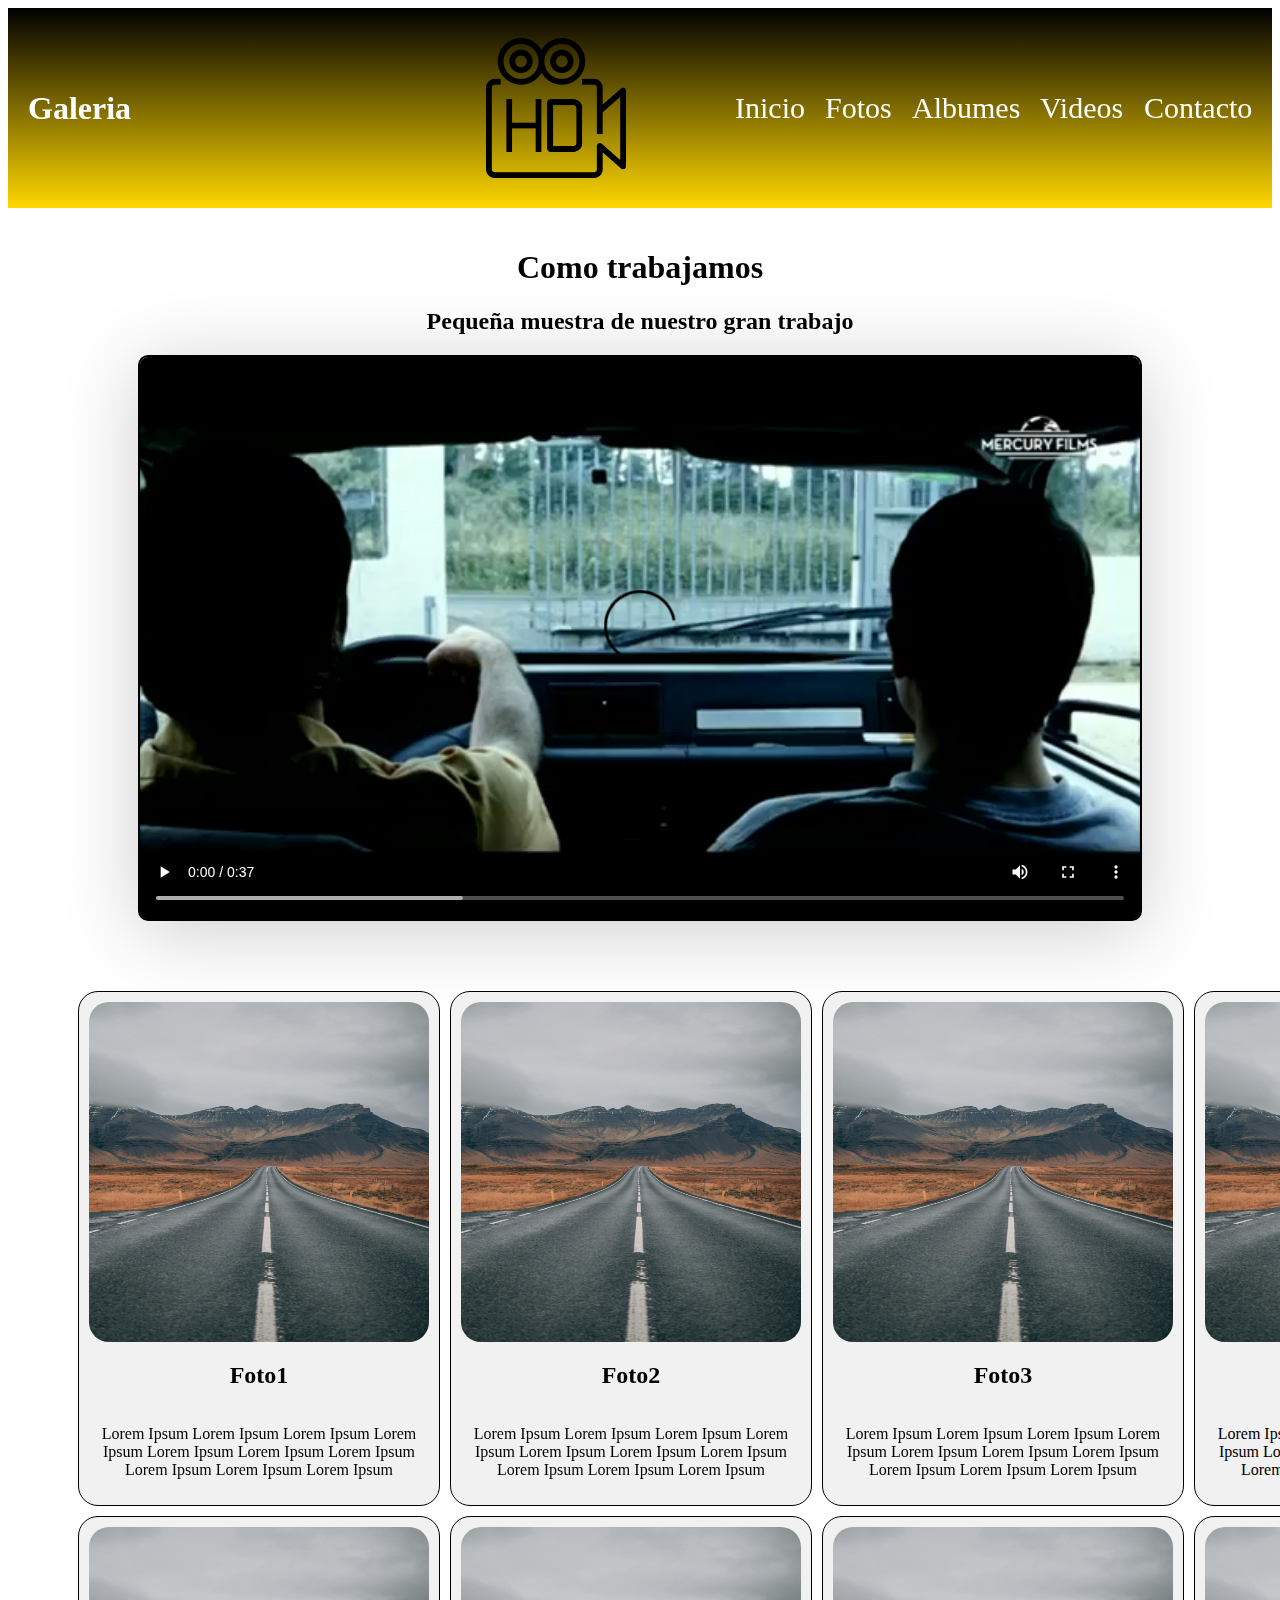
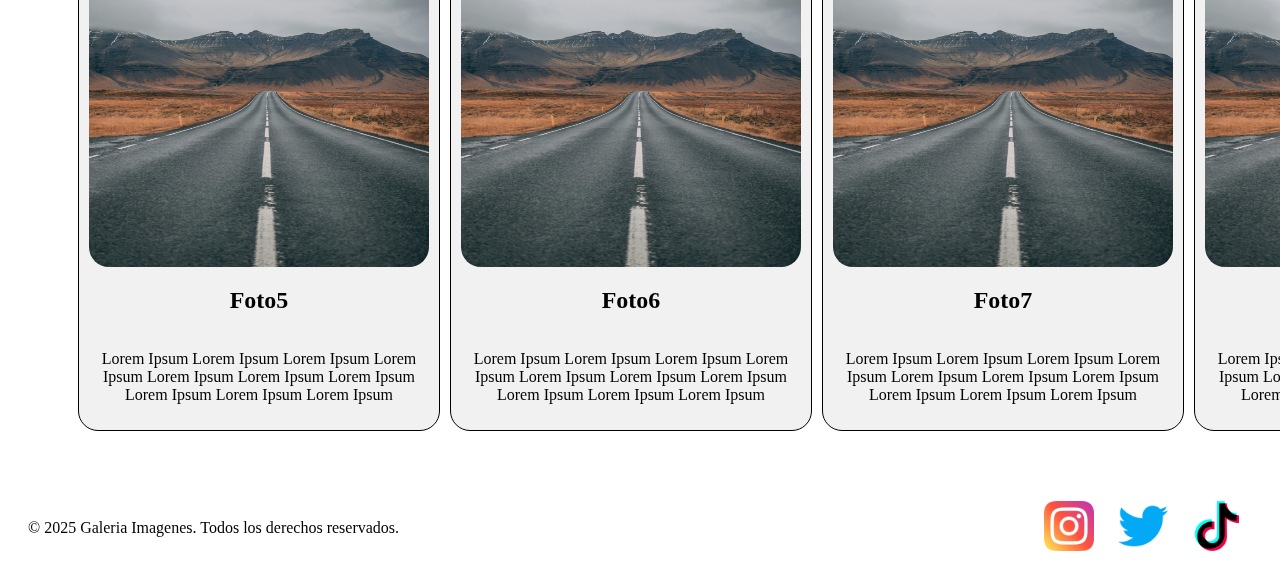
<file: ActividadCronoFotos/index.html>
<!DOCTYPE html>
<html lang="en">
<head>
    <meta charset="UTF-8">
    <meta name="viewport" content="width=device-width, initial-scale=1.0">
    <title>Galeria Fotos</title>
    <link rel="icon" href="img/alta-definicion.png">
    <link rel="stylesheet" href="index.css">
</head>
<body>
    <header>
        <h1>Galeria</h1>
        <img src="img/alta-definicion.png" alt="png">
        <nav>
            <a href="#">Inicio</a>
            <a href="#">Fotos</a>
            <a href="#">Albumes</a>
            <a href="#">Videos</a>
            <a href="#">Contacto</a>
        </nav>
    </header>

    <main>
        <!-- Video -->
        <div class="video">
            <h1>Como trabajamos</h1>
            <h2>Pequeña muestra de nuestro gran trabajo</h2>
            <video class="styled-video" src="img/videomp4/video.mp4" controls></video>
        </div>

        <!-- Fotos relevantes -->
        <section class="Fotos">
            <div>
                <img class="Foto" src="img/pexels-sebastian-palomino-933481-1955134.jpg" alt="foto1">
                <h2>Foto1</h2>
                <p>Lorem Ipsum Lorem Ipsum Lorem Ipsum Lorem Ipsum Lorem Ipsum Lorem Ipsum Lorem Ipsum Lorem Ipsum Lorem Ipsum Lorem Ipsum</p>
            </div>

            <div>
                <img src="img/pexels-sebastian-palomino-933481-1955134.jpg" alt="foto2">
                <h2>Foto2</h2>
                <p>Lorem Ipsum Lorem Ipsum Lorem Ipsum Lorem Ipsum Lorem Ipsum Lorem Ipsum Lorem Ipsum Lorem Ipsum Lorem Ipsum Lorem Ipsum</p>           
            </div>

            <div>
                <img src="img/pexels-sebastian-palomino-933481-1955134.jpg" alt="foto3">
                <h2>Foto3</h2>
                <p>Lorem Ipsum Lorem Ipsum Lorem Ipsum Lorem Ipsum Lorem Ipsum Lorem Ipsum Lorem Ipsum Lorem Ipsum Lorem Ipsum Lorem Ipsum</p>           
            </div>

            <div>
                <img src="img/pexels-sebastian-palomino-933481-1955134.jpg" alt="foto4">
                <h2>Foto4</h2>
                <p>Lorem Ipsum Lorem Ipsum Lorem Ipsum Lorem Ipsum Lorem Ipsum Lorem Ipsum Lorem Ipsum Lorem Ipsum Lorem Ipsum Lorem Ipsum</p>           
            </div>

            <div>
                <img src="img/pexels-sebastian-palomino-933481-1955134.jpg" alt="foto5">
                <h2>Foto5</h2>
                <p>Lorem Ipsum Lorem Ipsum Lorem Ipsum Lorem Ipsum Lorem Ipsum Lorem Ipsum Lorem Ipsum Lorem Ipsum Lorem Ipsum Lorem Ipsum</p>           
            </div>

            <div>
                <img src="img/pexels-sebastian-palomino-933481-1955134.jpg" alt="foto6">
                <h2>Foto6</h2>
                <p>Lorem Ipsum Lorem Ipsum Lorem Ipsum Lorem Ipsum Lorem Ipsum Lorem Ipsum Lorem Ipsum Lorem Ipsum Lorem Ipsum Lorem Ipsum</p>          
            </div>

            <div>
                <img src="img/pexels-sebastian-palomino-933481-1955134.jpg" alt="foto7">
                <h2>Foto7</h2>
                <p>Lorem Ipsum Lorem Ipsum Lorem Ipsum Lorem Ipsum Lorem Ipsum Lorem Ipsum Lorem Ipsum Lorem Ipsum Lorem Ipsum Lorem Ipsum</p>
            </div>

            <div>
                <img src="img/pexels-sebastian-palomino-933481-1955134.jpg" alt="foto8">
                <h2>Foto8</h2>
                <p>Lorem Ipsum Lorem Ipsum Lorem Ipsum Lorem Ipsum Lorem Ipsum Lorem Ipsum Lorem Ipsum Lorem Ipsum Lorem Ipsum Lorem Ipsum</p> 
            </div>
        </section>
    </main>


    <footer>
        <div style="display: flex; justify-content: space-between; align-items: center; padding: 10px 20px;">
            <p>&copy; 2025 Galeria Imagenes. Todos los derechos reservados.</p>
            <div>
                <a href=""><img style="width: 50px; height: 50px;" src="img/instagram.png" alt="Instagram"></a>
                <a href=""><img style="width: 50px; height: 50px;" src="img/gorjeo.png" alt="Twitter"></a>
                <a href=""><img style="width: 50px; height: 50px;" src="img/tik-tok.png" alt="Tiktok"></a>
                
            </div>
        </div>
    </footer>
    
</body>
</html>
</file>
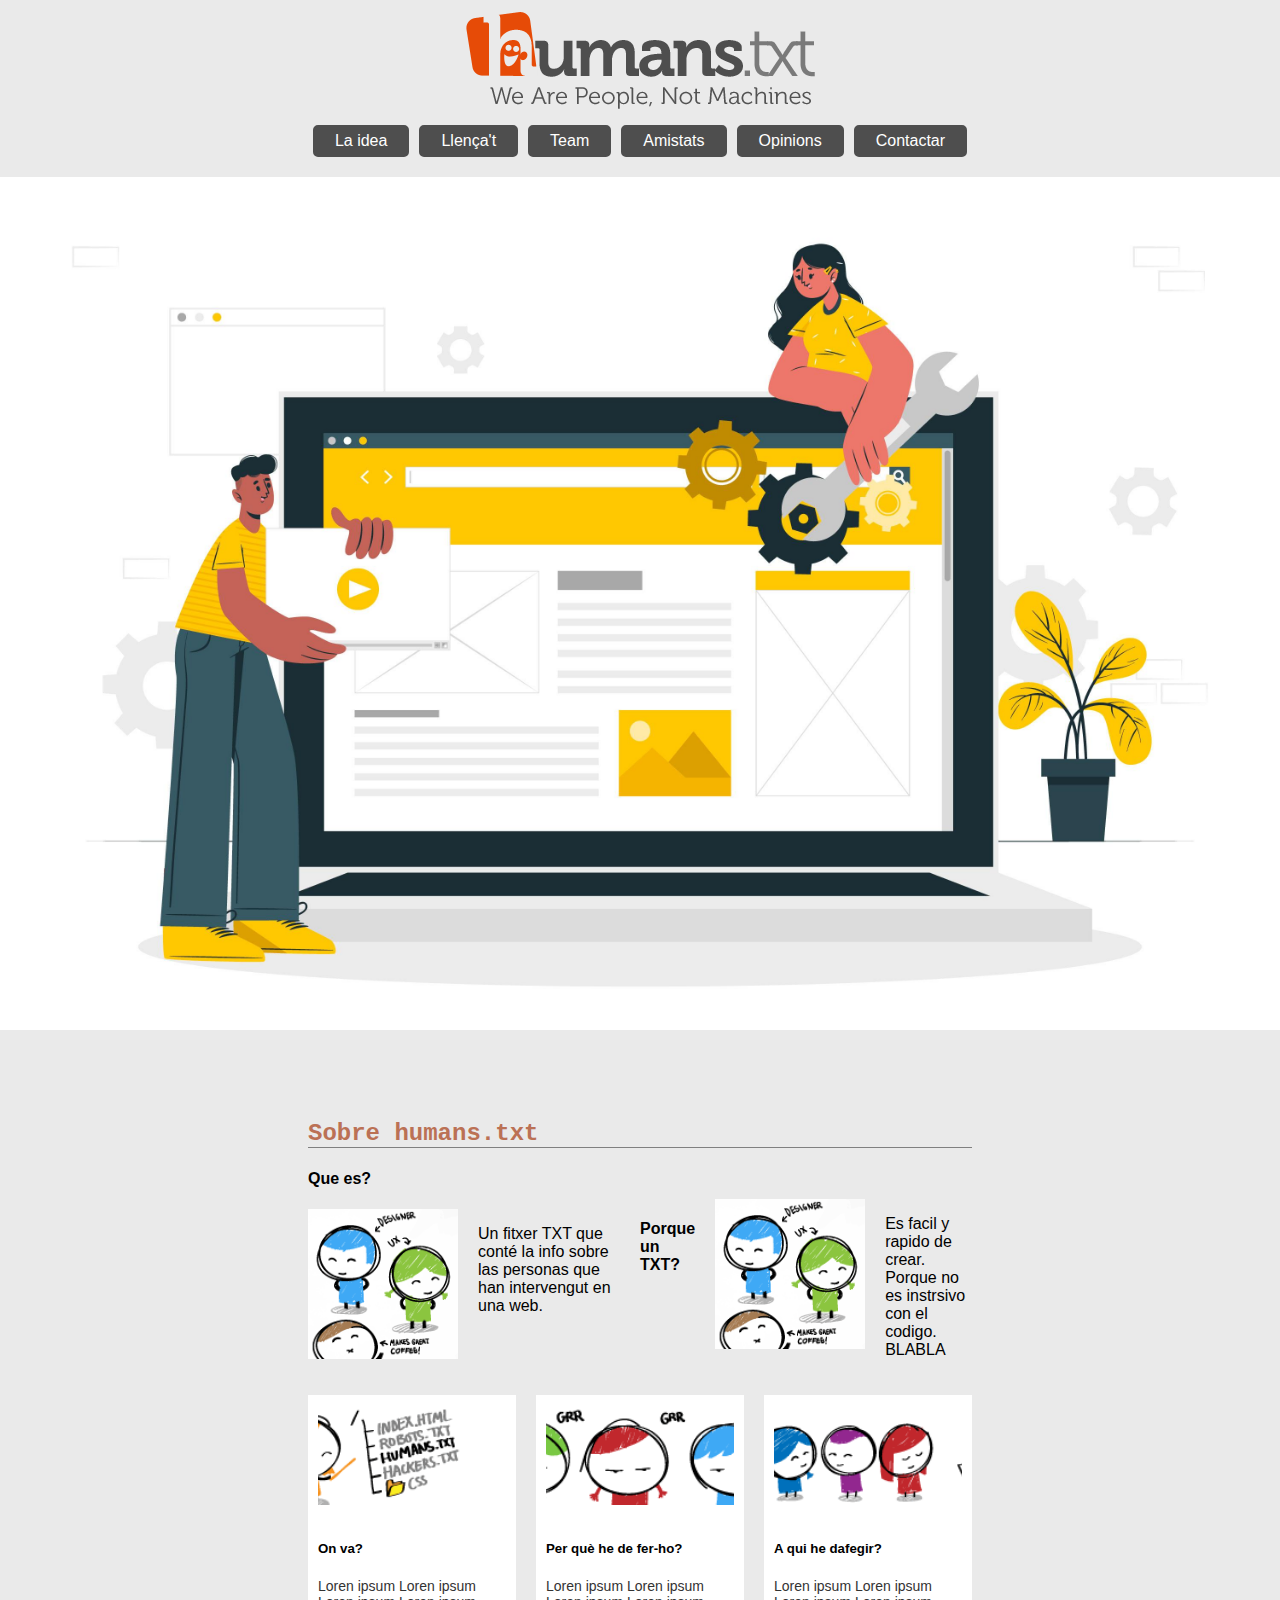
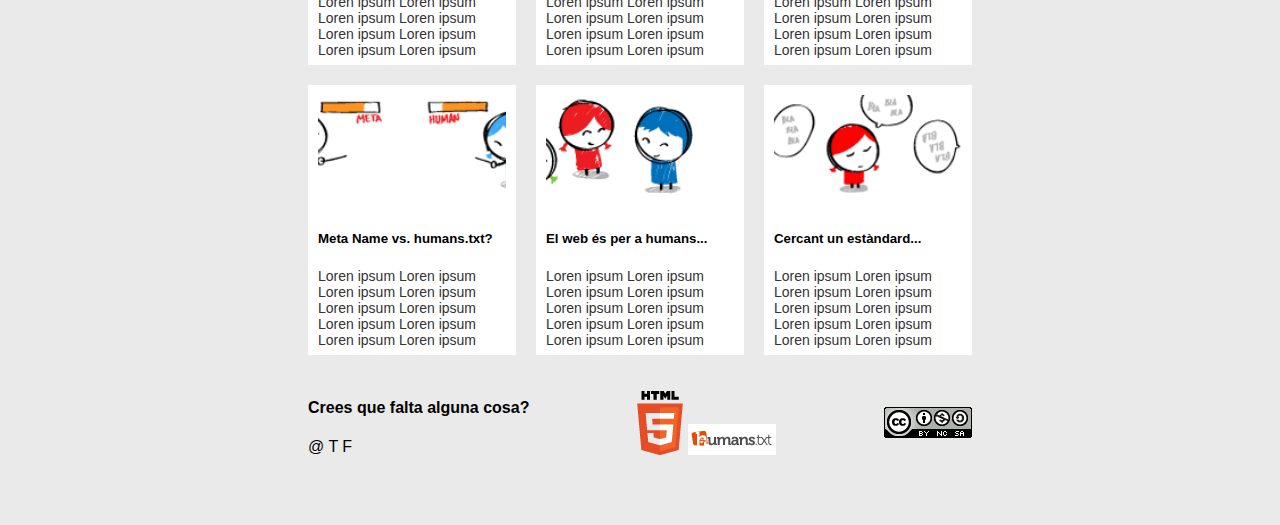
<file: ActMaquetacion/index.html>
<!DOCTYPE html>
<html lang="ca">
<head>
    <meta charset="UTF-8">
    <meta name="viewport" content="width=device-width, initial-scale=1.0">
    <title>Pàgina Principal</title>
    <link rel="stylesheet" href="styles.css">
    <link rel="stylesheet" href="index.css">
    <link rel="icon" type="image/png" href="img/favicon.ico">
</head>
<body>
    <header>
        <img src="img/logo-humans.png" alt="Logo Humans">
        <nav>
            <a href="#">La idea</a>
            <a href="#">Llença't</a>
            <a href="#">Team</a>
            <a href="#">Amistats</a>
            <a href="#">Opinions</a>
            <a href="contactar.html">Contactar</a>
        </nav>
    </header>
    
    <div class="slider">
        <div class="slides">
            <img src="img/01.jpg" alt="Foto1"> 
            <img src="img/02.jpg" alt="Foto 2">
            <img src="img/03.jpg" alt="Foto 3">
        </div>
      </div>


    <article>
        <div class="sobreHumans">
            <h2 class="tit-sobreHumans">Sobre humans.txt</h2>
            
            <h4>Que es?</h4>
            <div class="queEs">
                <img src="img/01-what-is-humans-txt.png">
                <p>Un fitxer TXT que conté la info sobre las personas que han intervengut en una web.</p>
            </div>

            <div class="porqueTxt">
                <h4>Porque un TXT?</h4>
                <img src="img/01-what-is-humans-txt.png">
                <p>Es facil y rapido de crear. Porque no es instrsivo con el codigo. BLABLA</p>
            </div>
        </div>

        <div class="grid-layout">
            <div>
                <img src="img/03-where-is-located.png" alt="Imatge 1">
                <h5>On va?</h5>
                <p>Loren ipsum Loren ipsum Loren ipsum Loren ipsum Loren ipsum Loren ipsum Loren ipsum Loren ipsum Loren ipsum Loren ipsum</p>
                
            </div>
            <div>
                <img src="img/04-why-should-i.png" alt="Imatge 2">
                <h5>Per què he de fer-ho?</h5>
                <p>Loren ipsum Loren ipsum Loren ipsum Loren ipsum Loren ipsum Loren ipsum Loren ipsum Loren ipsum Loren ipsum Loren ipsum</p>

            </div>
            <div>
                <img src="img/05-who-should-i-mention.png" alt="Imatge 3">
                <h5>A qui he dafegir?</h5>
                <p>Loren ipsum Loren ipsum Loren ipsum Loren ipsum Loren ipsum Loren ipsum Loren ipsum Loren ipsum Loren ipsum Loren ipsum</p>

            </div>
            <div>
                <img src="img/06-meta-name-or-humans-txt.png" alt="Imatge 4">
                <h5>Meta Name vs. humans.txt?</h5>
                <p>Loren ipsum Loren ipsum Loren ipsum Loren ipsum Loren ipsum Loren ipsum Loren ipsum Loren ipsum Loren ipsum Loren ipsum</p>

            </div>
            <div>
                <img src="img/07-the-internet-is-for-humans.png" alt="Imatge 5">
                <h5>El web és per a humans...</h5>
                <p>Loren ipsum Loren ipsum Loren ipsum Loren ipsum Loren ipsum Loren ipsum Loren ipsum Loren ipsum Loren ipsum Loren ipsum</p>

            </div>
            <div>
                <img src="img/08-looking-for-a-standard.png" alt="Imatge 6">
                <h5>Cercant un estàndard...</h5>
                <p>Loren ipsum Loren ipsum Loren ipsum Loren ipsum Loren ipsum Loren ipsum Loren ipsum Loren ipsum Loren ipsum Loren ipsum</p>

            </div>
        </div>
    </article>

    <footer>
        <div class="izquierda">
            <h4>Crees que falta alguna cosa?</h4>
            <p> @ T F </p>
        </div>

        <div class="centro">
            <img src="img/ico-html5.png" alt="">
            <img src="img/humanstxt-isolated-blank.gif" alt="">
        </div>

        <div class="derecha">
            <img src="img/CC.png" alt="">
            <!-- <p>humnan.txt is licensed under a Creative Commons Attri</p> -->
        </div>
    </footer>
</body>
</html>
</file>
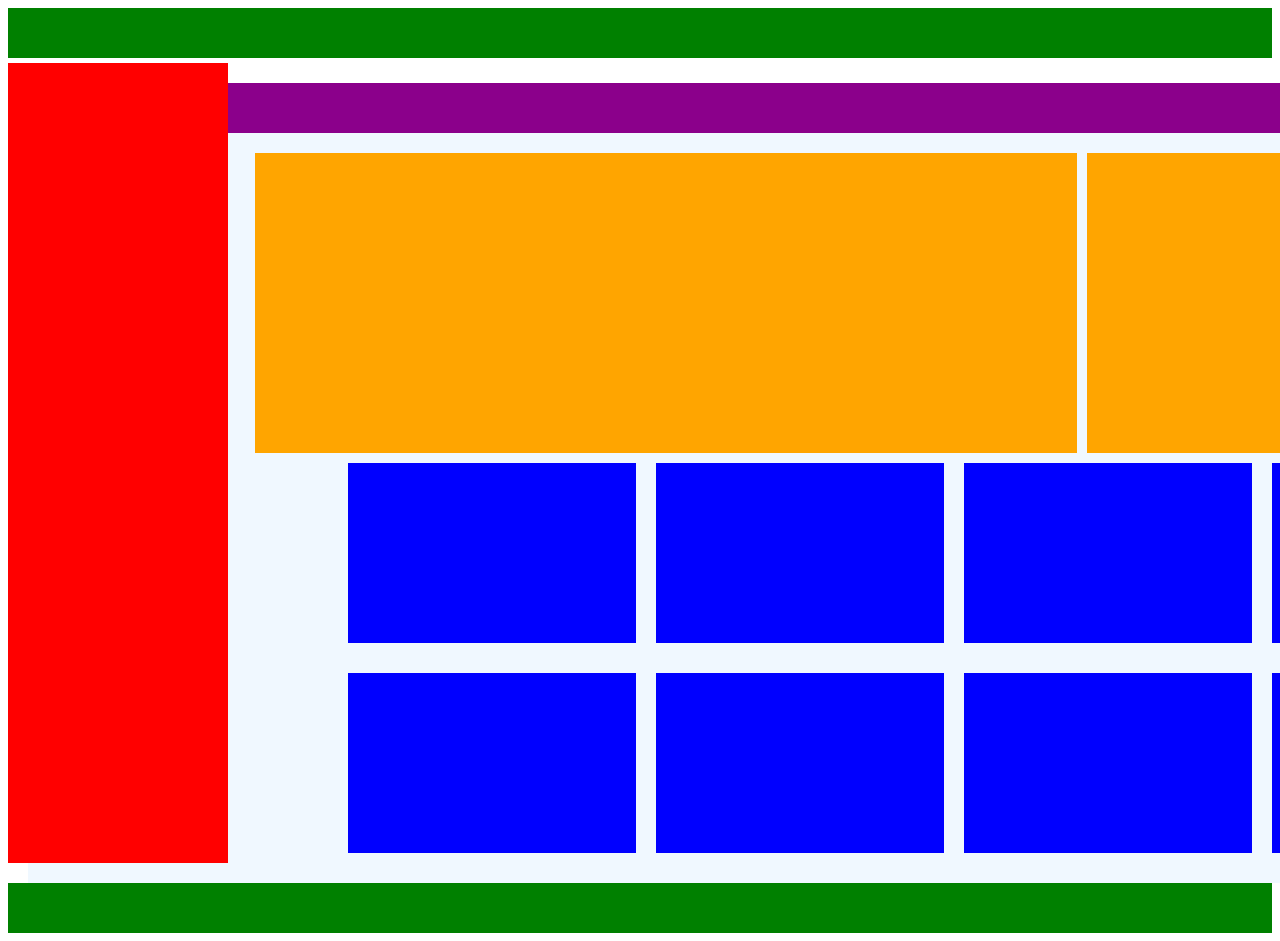
<file: DiseñoResponsivoBasico/index.html>
<!DOCTYPE html>
<html lang="en">
<head>
    <meta charset="UTF-8">
    <meta name="viewport" content="width=device-width, initial-scale=1.0">
    <title>Document</title>
    <link rel="stylesheet" href="css.css">
</head>
<body>
    <header>
        <div class="verde_top"></div>
    </header>
    
    <main>
        <div class="barra-roja"></div>
        
        <div class="contenido">
            <div class="magenta"></div>
            <div class="naranja">
                <div class="naranja-izquierda"></div>
                <div class="naranja-derecha"></div>
            </div>
            <div class="azul">
                <div class="azul-col-uno"></div>
                <div class="azul-col-dos"></div>
                <div class="azul-col-tres"></div>
                <div class="azul-col-cuatro"></div>
                <div class="azul-col-cinco"></div>
                <div class="azul-col-seis"></div>
                <div class="azul-col-siete"></div>
                <div class="azul-col-ocho"></div>
                <div class="azul-col-nueve"></div>
                <div class="azul-col-diez"></div>
            </div>
        </div>
    </main>

    <footer>
        <div class="verde_bottom"></div>
    </footer>
</body>
</html>
</file>
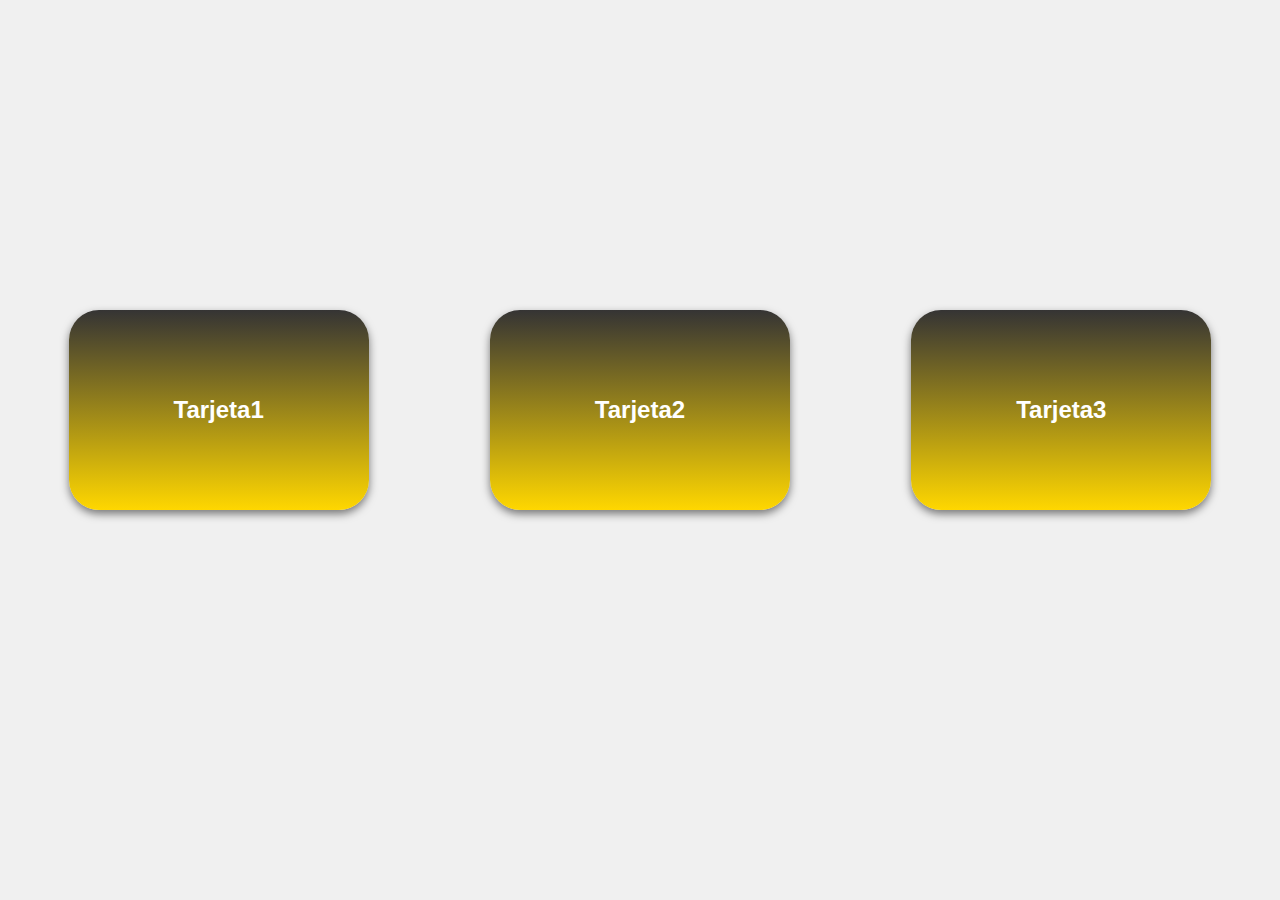
<file: TarjetasCss/index.html>
<!DOCTYPE html>
<html lang="en">
<head>
    <meta charset="UTF-8">
    <meta name="viewport" content="width=device-width, initial-scale=1.0">
    <title>Document</title>
    <link rel="stylesheet" href="index.css">
</head>
<body>
    <div class="card-container">
        <div class="targeta1">
            <h2>Tarjeta1</h2>
        </div>
    
        <div class="targeta2">
            <h2>Tarjeta2</h2>
        </div>
    
        <div class="targeta3">
            <h2>Tarjeta3</h2>
        </div>
    </div>
    
</body>
</html>
</file>
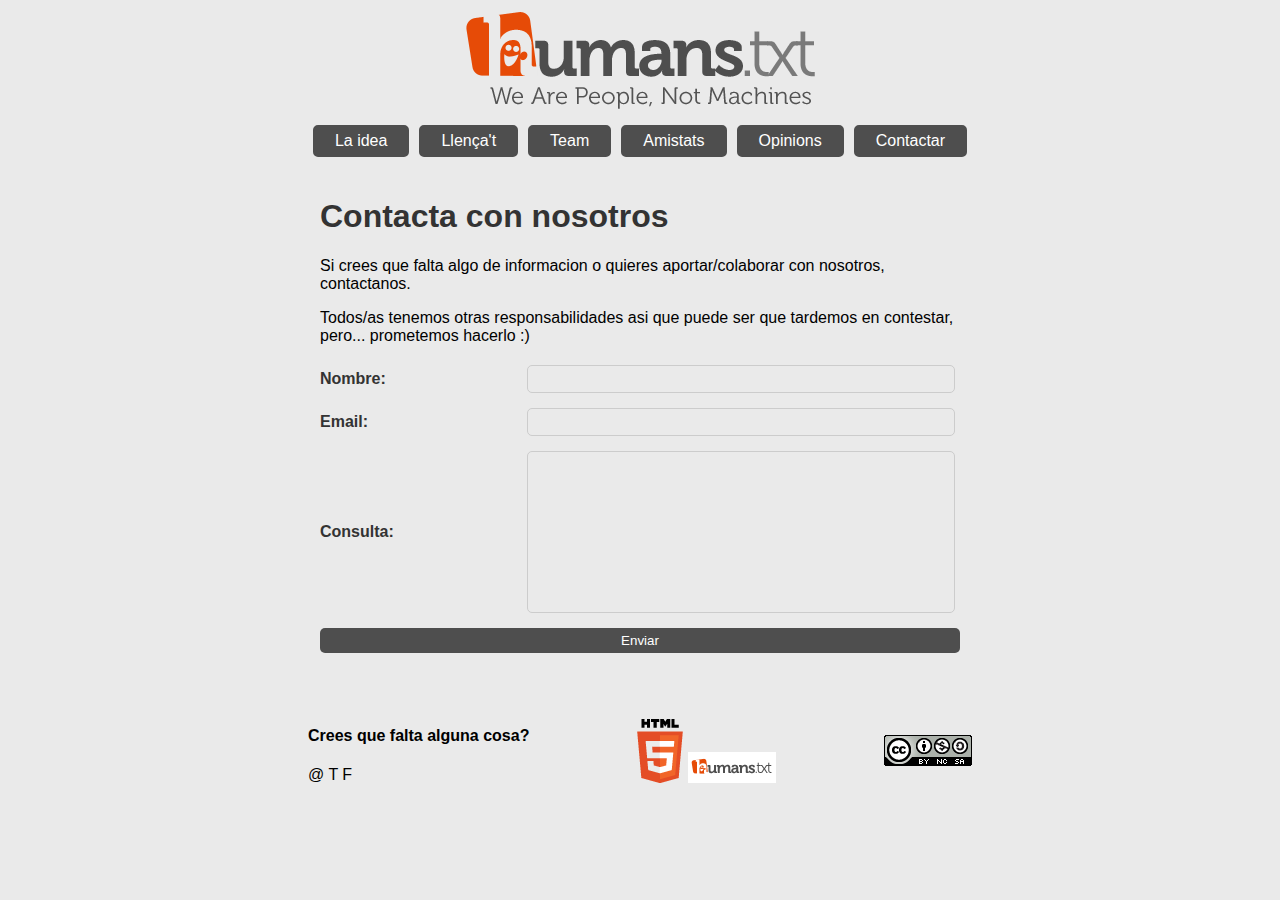
<file: ActMaquetacion/contactar.html>
<!DOCTYPE html>
<html lang="ca">
<head>
    <meta charset="UTF-8">
    <meta name="viewport" content="width=device-width, initial-scale=1.0">
    <title>Contactar</title>
    <link rel="stylesheet" href="styles.css">
    <link rel="stylesheet" href="contactar.css">
    <!-- Añadimos favicon -->
    <link rel="icon" type="image/png" href="img/favicon.ico">
</head>
<body>
    <header>
        <img src="img/logo-humans.png" alt="Logo Humans">
        <nav>
            <a href="index.html">La idea</a>
            <a href="#">Llença't</a>
            <a href="#">Team</a>
            <a href="#">Amistats</a>
            <a href="#">Opinions</a>
            <a href="contactar.html">Contactar</a>
        </nav>
    </header>

    <section>
        <h1>Contacta con nosotros</h1>
        <p>Si crees que falta algo de informacion o quieres aportar/colaborar con nosotros, contactanos.</p>
        <p>Todos/as tenemos otras responsabilidades asi que puede ser que tardemos en contestar, pero... prometemos hacerlo :)</p>
    
        <!-- Ahora creare el formulario con nombre email y consulta y el boton -->
        <form>
            <div>
               <label for="name">Nombre:</label>
               <input type="text" id="name" name="name" required>
            </div>
            <div>
               <label for="email">Email:</label>
               <input type="email" id="email" name="email" required>
            </div>
            <div>
               <label for="consulta">Consulta:</label>
               <textarea id="consulta" name="consulta" required></textarea>
            </div>
            <input type="submit" value="Enviar" class="Enviar">
         </form>
         
    </section>


    <footer>
        <div class="izquierda">
            <h4>Crees que falta alguna cosa?</h4>
            <p> @ T F </p>
        </div>

        <div class="centro">
            <img src="img/ico-html5.png" alt="">
            <img src="img/humanstxt-isolated-blank.gif" alt="">
        </div>

        <div class="derecha">
            <img src="img/CC.png" alt="">
            <!-- <p>humnan.txt is licensed under a Creative Commons Attri</p> -->
        </div>
    </footer>
</body>
</html>
</file>
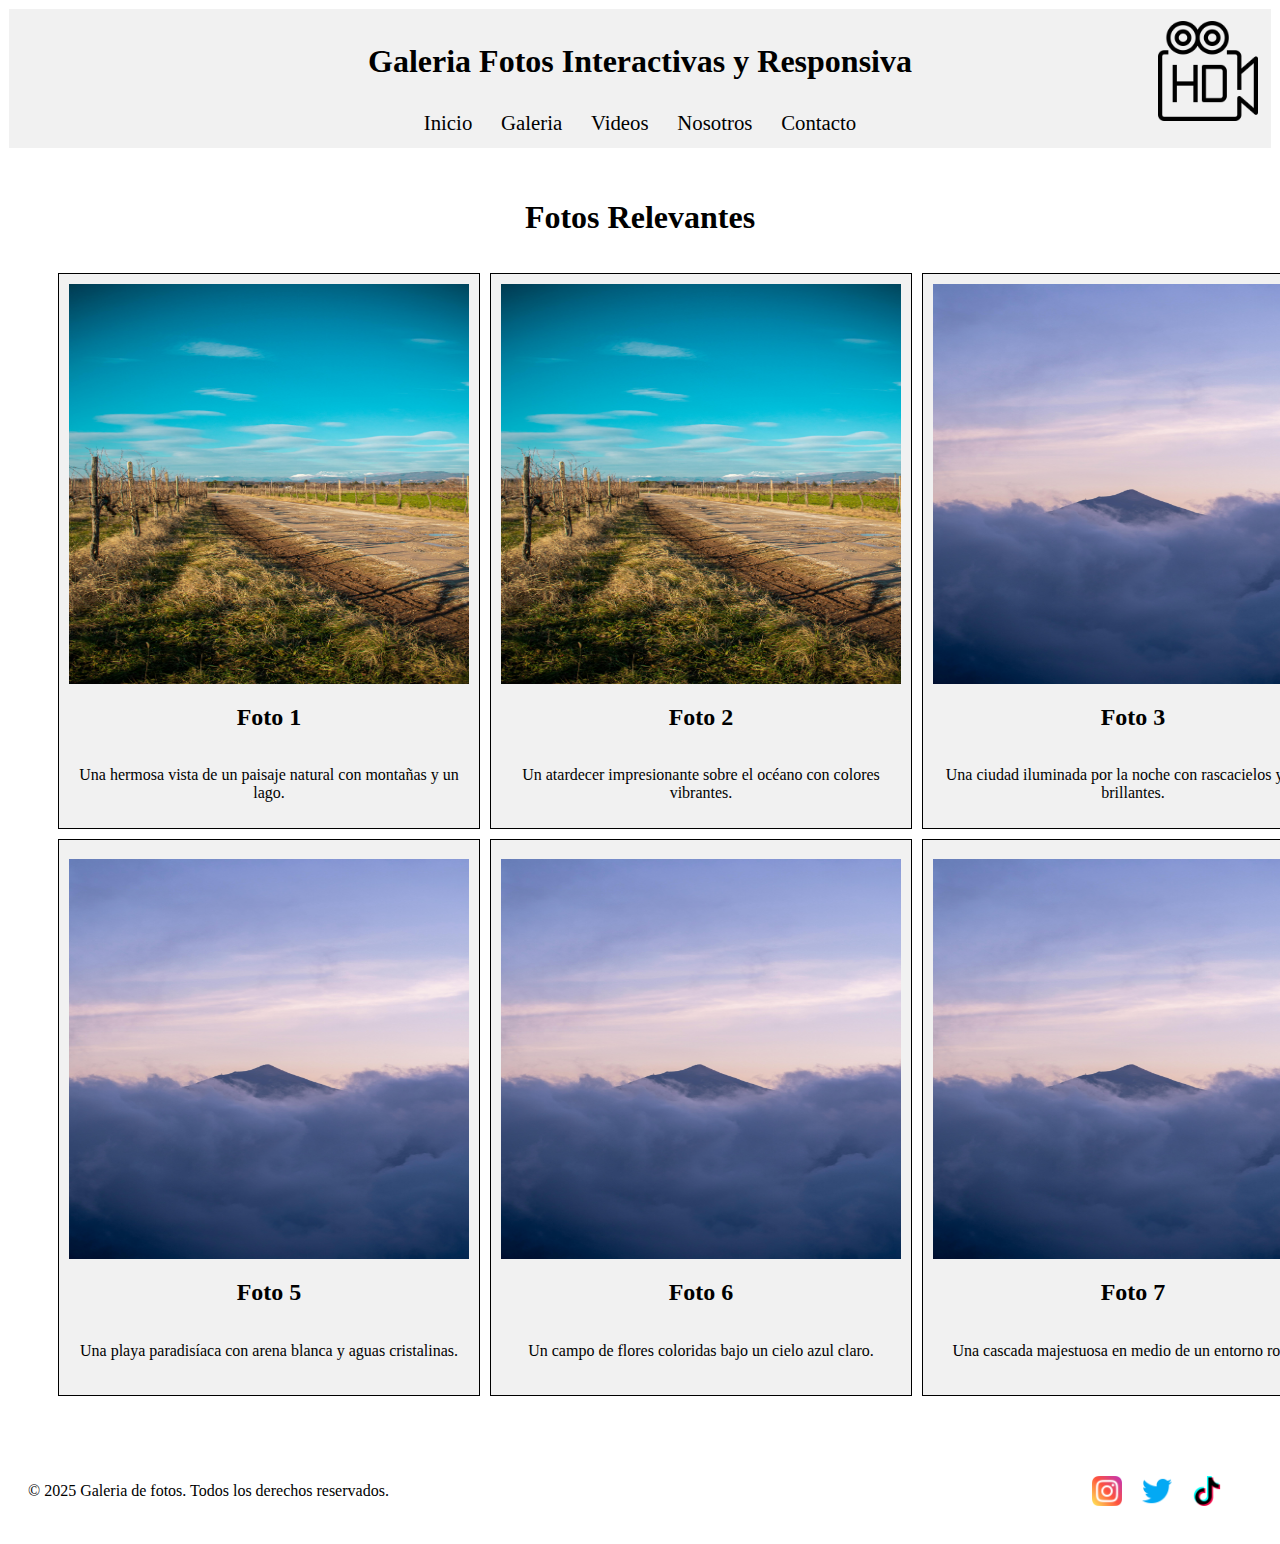
<file: ActRepasoExamenM09-2/html.html>
<!DOCTYPE html>
<html lang="en">
<head>
    <meta charset="UTF-8">
    <meta name="viewport" content="width=device-width, initial-scale=1.0">
    <title>Galeria de imagenes</title>
    <link rel="stylesheet" href="css.css">
    <!-- Icono de pestaña del navegador -->
    <link rel="icon" href="imagenes/alta-definicion.png">
</head>

<body>
    <!-- Encabezamiento con titulo de la galeria y menu de navegacion -->
    <header>
       <h1>Galeria Fotos Interactivas y Responsiva</h1>
       
       <nav>
            <a href="#">Inicio</a>
            <a href="#">Galeria</a>
            <a href="#">Videos</a>
            <a href="#">Nosotros</a>
            <a href="#">Contacto</a>
       </nav>

       <img class="logo" src="imagenes/alta-definicion.png" alt="logoEmpresa">

    </header>

     <!-- seccion principal con 8 IMAGENES puestas en cuadricula (cada imagen tiene k tener titulo i descripcion breve) -->
     <main>
        <h2 class="tit2">Fotos Relevantes</h2>

        <section class="Fotos">

            <div class="foto1">
                <img class="imgContainer" src="imagenes/pexels-regina-tommasi-450434099-30239212.jpg" alt="foto1">
                <h2>Foto 1</h2>
                <div class="textoOculto">Texto oculto</div>
                <p>Una hermosa vista de un paisaje natural con montañas y un lago.</p>
            </div>
        
            <div class="foto2">
                <img class="imgContainer" src="imagenes/pexels-regina-tommasi-450434099-30239212.jpg" alt="foto2">
                <h2>Foto 2</h2>
                <div class="textoOculto">Texto oculto</div>
                <p>Un atardecer impresionante sobre el océano con colores vibrantes.</p>
            </div>
        
            <div class="foto3">
                <img class="imgContainer" src="imagenes/pexels-vr33s-17125299.jpg" alt="foto3">
                <h2>Foto 3</h2>
                <div class="textoOculto">Texto oculto</div>
                <p>Una ciudad iluminada por la noche con rascacielos y luces brillantes.</p>
            </div>
        
            <div class="foto4">
                <img class="imgContainer" src="imagenes/pexels-vr33s-17125299.jpg" alt="foto4">
                <h2>Foto 4</h2>
                <div class="textoOculto">Texto oculto</div>
                <p>Un bosque frondoso con árboles altos y un sendero tranquilo.</p>
            </div>
        
            <div class="foto5">
                <img class="imgContainer" src="imagenes/pexels-vr33s-17125299.jpg" alt="foto5">
                <h2>Foto 5</h2>
                <div class="textoOculto">Texto oculto</div>
                <p>Una playa paradisíaca con arena blanca y aguas cristalinas.</p>
            </div>
        
            <div class="foto6">
                <img class="imgContainer" src="imagenes/pexels-vr33s-17125299.jpg" alt="foto6">
                <h2>Foto 6</h2>
                <div class="textoOculto">Texto oculto</div>
                <p>Un campo de flores coloridas bajo un cielo azul claro.</p>
            </div>
        
            <div class="foto7">
                <img class="imgContainer" src="imagenes/pexels-vr33s-17125299.jpg" alt="foto7">
                <h2>Foto 7</h2>
                <div class="textoOculto">Texto oculto</div>
                <p>Una cascada majestuosa en medio de un entorno rocoso.</p>
            </div>
        
            <div class="foto8">
                <img class="imgContainer" src="imagenes/pexels-vr33s-17125299.jpg" alt="foto8">
                <h2>Foto 8</h2>
                <div class="textoOculto">Texto oculto</div>
                <p>Un campo de trigo dorado meciéndose con la brisa.</p>
            </div>
        </section>
    </main>

     <!-- Pie de pagina con creditos o enlaces ficticios a redes sociales -->

     <footer>
        <div>
            <p>&copy; 2025 Galeria de fotos. Todos los derechos reservados.</p>
            <div>
                 <a href="https://www.instagram.com/accounts/login/?locale=es_ES">
                    <img src="imagenes/instagram.png" alt="instagram">
                 </a>
                 
                 <a href="https://x.com/?mx=2">
                    <img src="imagenes/gorjeo.png" alt="twitter">
                 </a>

                 <a href="https://www.tiktok.com/es/">
                    <img src="imagenes/tik-tok.png" alt="tiktok">
                 </a>
            </div>
        </div>
    </footer>
</body>
</html>
</file>
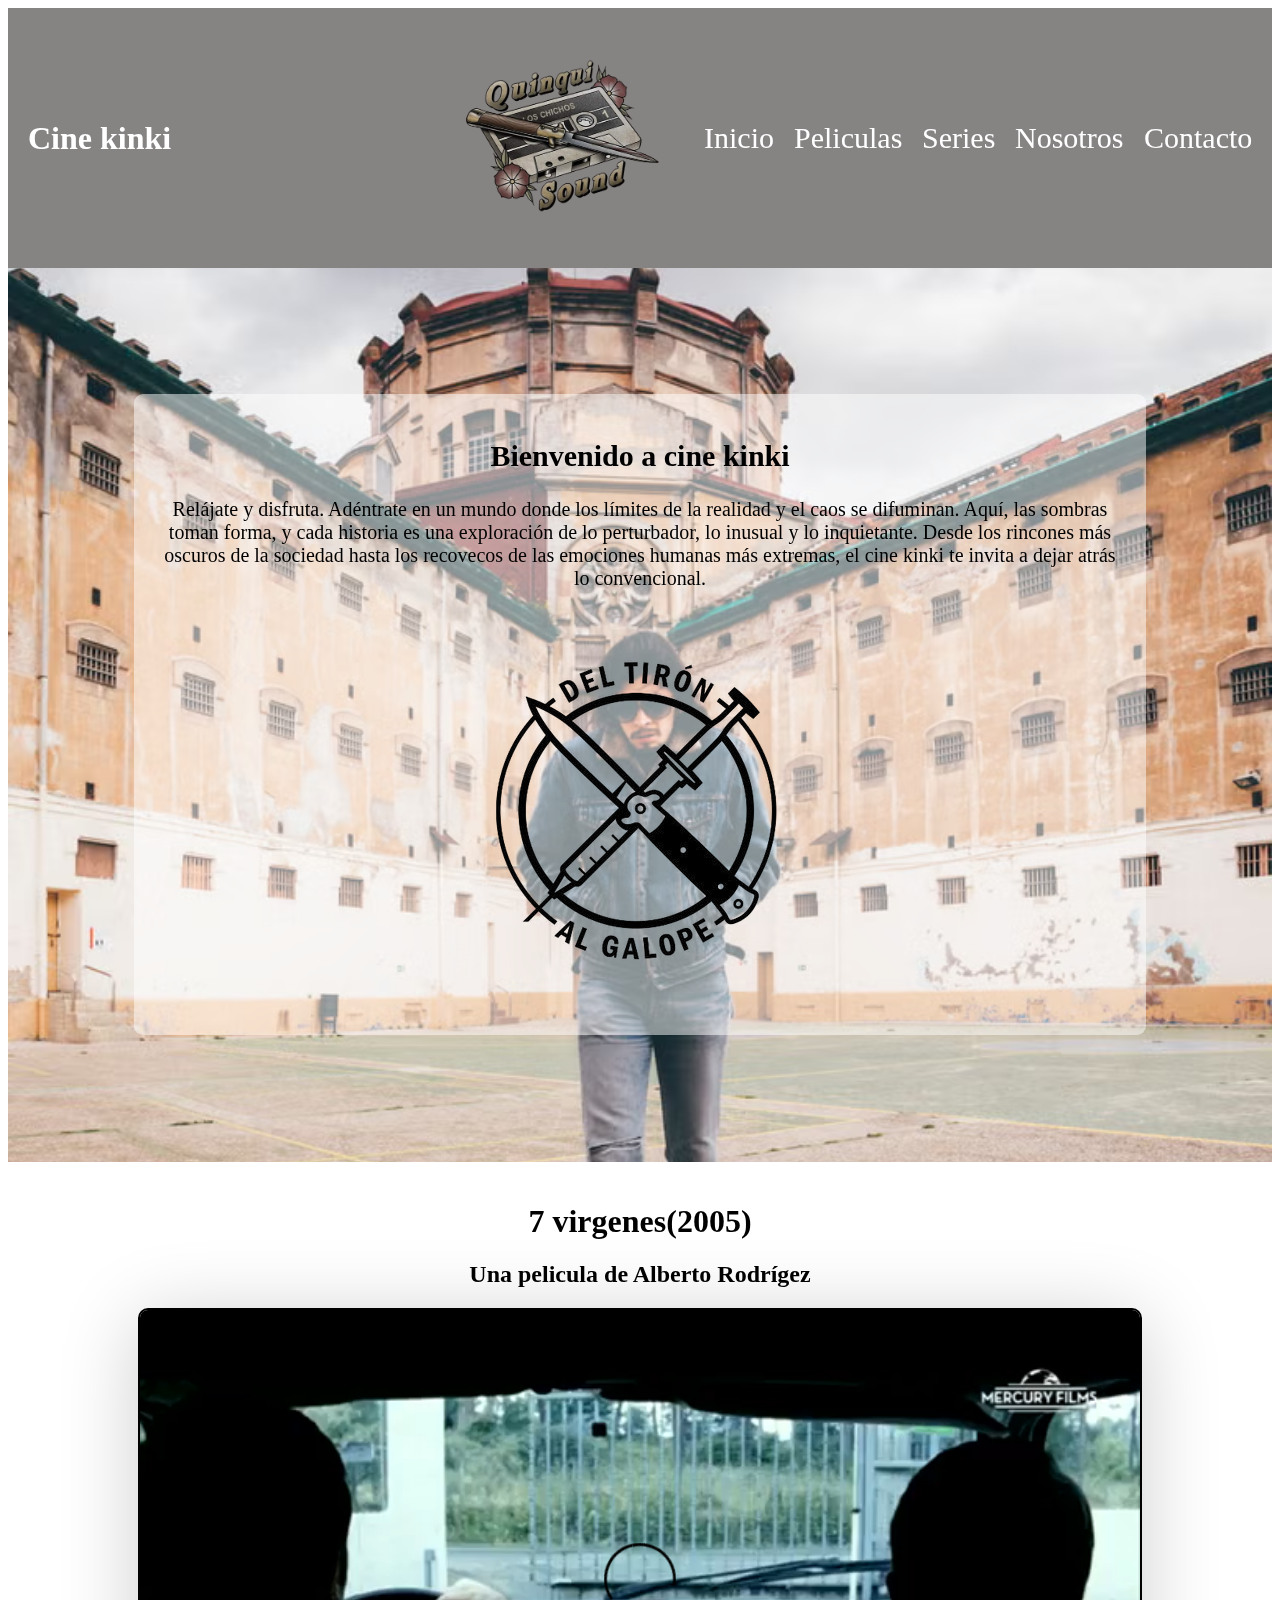
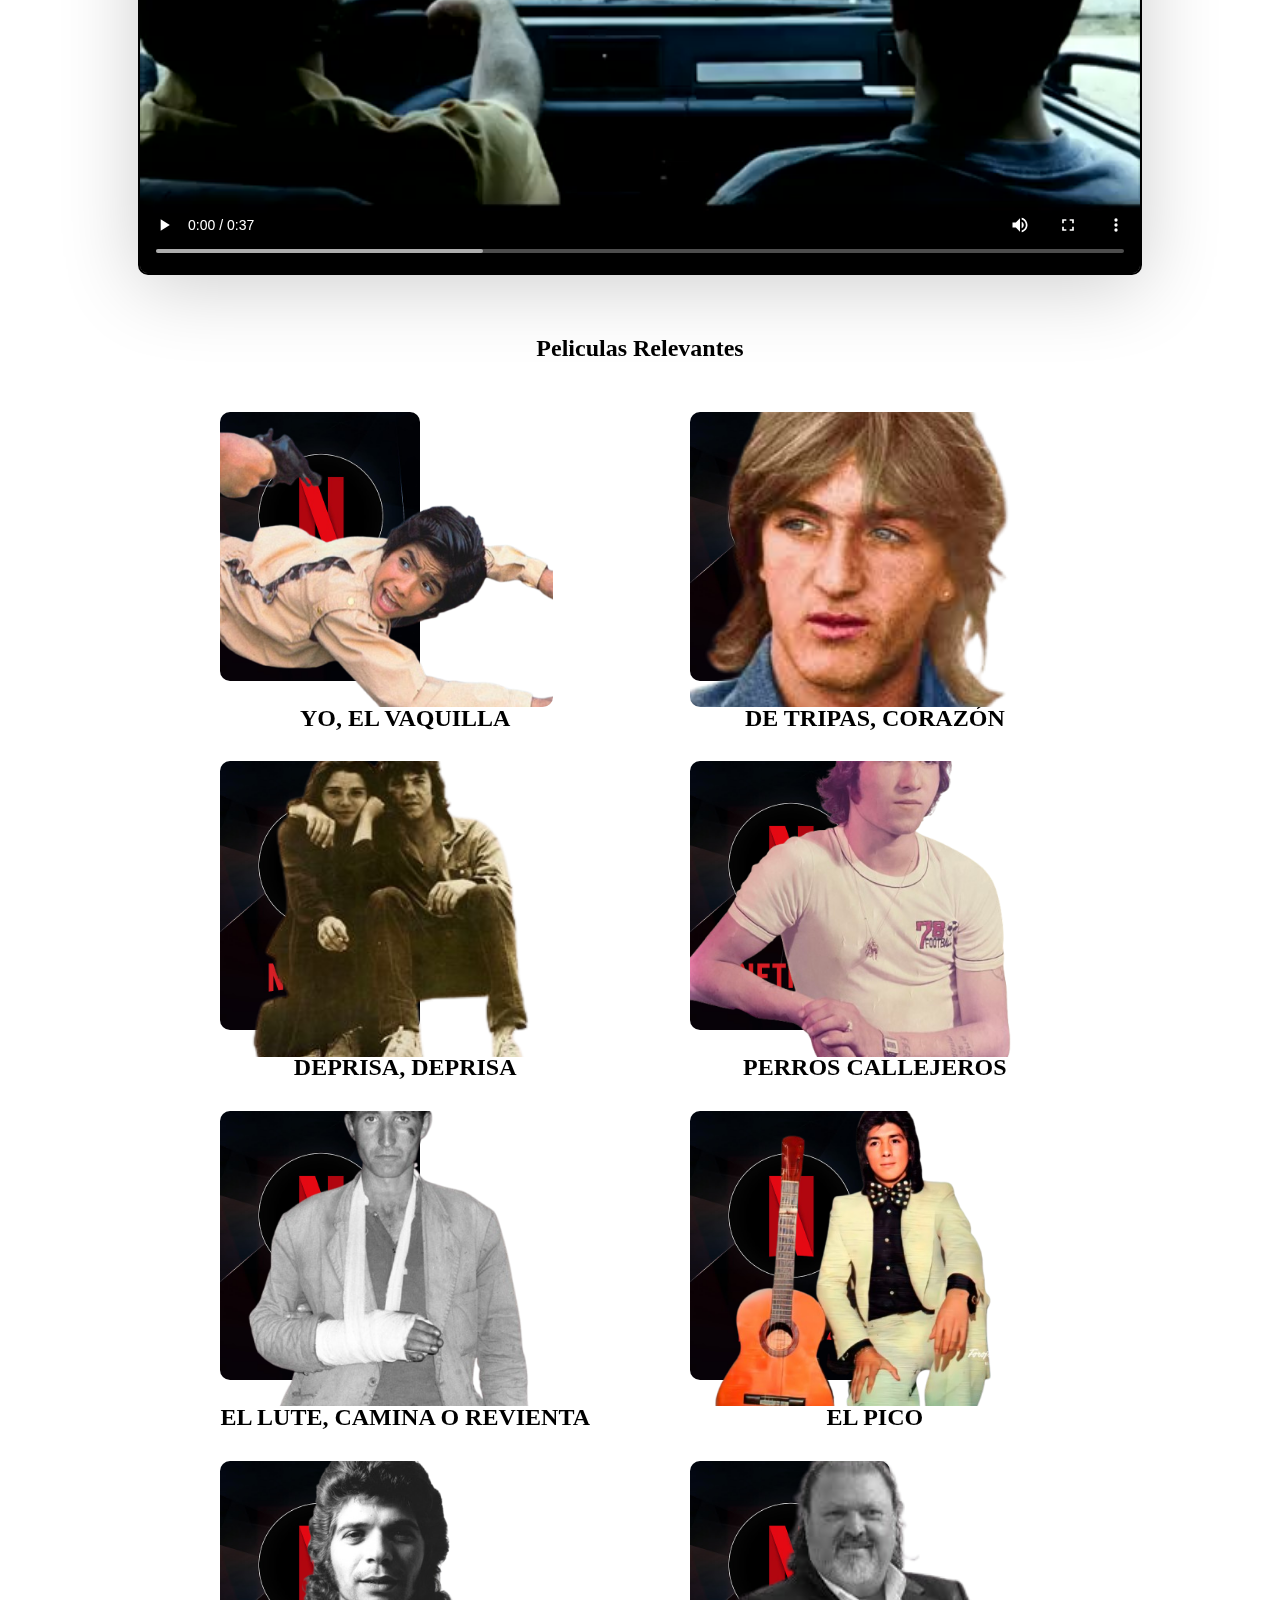
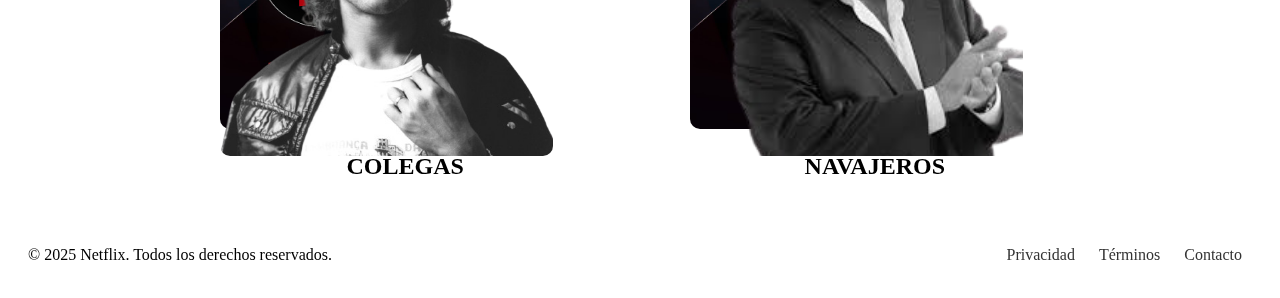
<file: ActRepasoExamenM09/html.html>
<!DOCTYPE html>
<html lang="en">
<head>
    <meta charset="UTF-8">
    <meta name="viewport" content="width=device-width, initial-scale=1.0">
    <title>Preparacion examen</title>
    <link rel="stylesheet" href="css.css">
</head>
<body>
    <header>
        <h1>Cine kinki</h1>
        <img src="imagenes/logo.png" alt="png">
        <nav>
            <a href="#">Inicio</a>
            <a href="#">Peliculas</a>
            <a href="#">Series</a>
            <a href="#">Nosotros</a>
            <a href="#">Contacto</a>
        </nav>
    </header>

    <main>
        <div class="bienvenida">
            <div class="tituloYTexto">
                <h2>Bienvenido a cine kinki</h2>
                <p>Relájate y disfruta. Adéntrate en un mundo donde los límites de la realidad y el caos se difuminan.
                Aquí, las sombras toman forma, y cada historia es una exploración de lo perturbador, lo inusual y lo inquietante.
                Desde los rincones más oscuros de la sociedad hasta los recovecos de las emociones humanas más extremas, el cine kinki te invita a dejar atrás lo convencional.
                </p>
                <img class="logoBienvenida" src="imagenes/logo2-removebg-preview.png" alt="logo">
            </div>
        </div>

        <div class="video">
            <h1>7 virgenes(2005)</h1>
            <h2>Una pelicula de Alberto Rodrígez</h2>
            <video class="styled-video" src="imagenes/videomp4/video.mp4" controls></video>
        </div>

        <h2>Peliculas Relevantes</h2>

        <section class="Peliculas">
            <div class="divPeliculas">
                <div class="div1"> 
                    <img src="imagenes/com.netflix.mediaclient.jpg" alt="Imagen 1">
                    <img src="imagenes/IMG_0271-removebg-preview.png" alt="superpuesta">
                    <h2>YO, EL VAQUILLA</h2>
                </div>
                
                <div class="div2"> 
                    <img src="imagenes/com.netflix.mediaclient.jpg" alt="Imagen 2">
                    <img src="imagenes/images-removebg-preview.png" alt="superpuesta">
                    <h2>DE TRIPAS, CORAZÓN</h2>
                </div>

                <div class="div3"> 
                    <img src="imagenes/com.netflix.mediaclient.jpg" alt="Imagen 3">
                    <img src="imagenes/d54f2d585db6a08079bdf40f6039f54e-removebg-preview.png" alt="superpuesta">
                    <h2>DEPRISA, DEPRISA</h2>
                </div>

                <div class="div4"> 
                    <img src="imagenes/com.netflix.mediaclient.jpg" alt="Imagen 4">
                    <img src="imagenes/KPNV5J7GHZBYPOZJMMBTOPXDBE-removebg-preview.png" alt="">
                    <h2>PERROS CALLEJEROS</h2>
                </div>

                <div class="div5"> 
                    <img src="imagenes/com.netflix.mediaclient.jpg" alt="Imagen 5">
                    <img src="imagenes/eleuterio-sanchez-contra-el-lute-poster-715321_SPA-70_V-removebg-preview.png" alt="">
                    <h2>EL LUTE, CAMINA O REVIENTA</h2>
                </div>
                
                <div class="div6"> 
                    <img src="imagenes/com.netflix.mediaclient.jpg" alt="Imagen 6">
                    <img src="imagenes/Jeros-esto-si-que-tiene-guasa-855x1024-removebg-preview.png" alt="">
                    <h2>EL PICO</h2>
                </div>

                <div class="div7"> 
                    <img src="imagenes/com.netflix.mediaclient.jpg" alt="Imagen 7">
                    <img src="imagenes/MV5BMWQ3ZGM4NWYtMmIzZC00MWZjLWFlM2MtYTUwNWJkZDc0NTcyXkEyXkFqcGc_._V1_-removebg-preview.png" alt="">
                    <h2>COLEGAS</h2>
                </div>

                <div class="div8"> 
                    <img src="imagenes/com.netflix.mediaclient.jpg" alt="Imagen 8">
                    <img src="imagenes/images__1_-removebg-preview.png" alt="">
                    <h2>NAVAJEROS</h2>
                </div>
            </div>
        </section>
    
    </main>

    <footer>
        <div style="display: flex; justify-content: space-between; align-items: center; padding: 10px 20px;">
            <p>&copy; 2025 Netflix. Todos los derechos reservados.</p>
            <div>
                <a href="#" style="margin: 0 10px; text-decoration: none; color: #333;">Privacidad</a>
                <a href="#" style="margin: 0 10px; text-decoration: none; color: #333;">Términos</a>
                <a href="#" style="margin: 0 10px; text-decoration: none; color: #333;">Contacto</a>
            </div>
        </div>
    </footer>

</body>
</html>
</file>
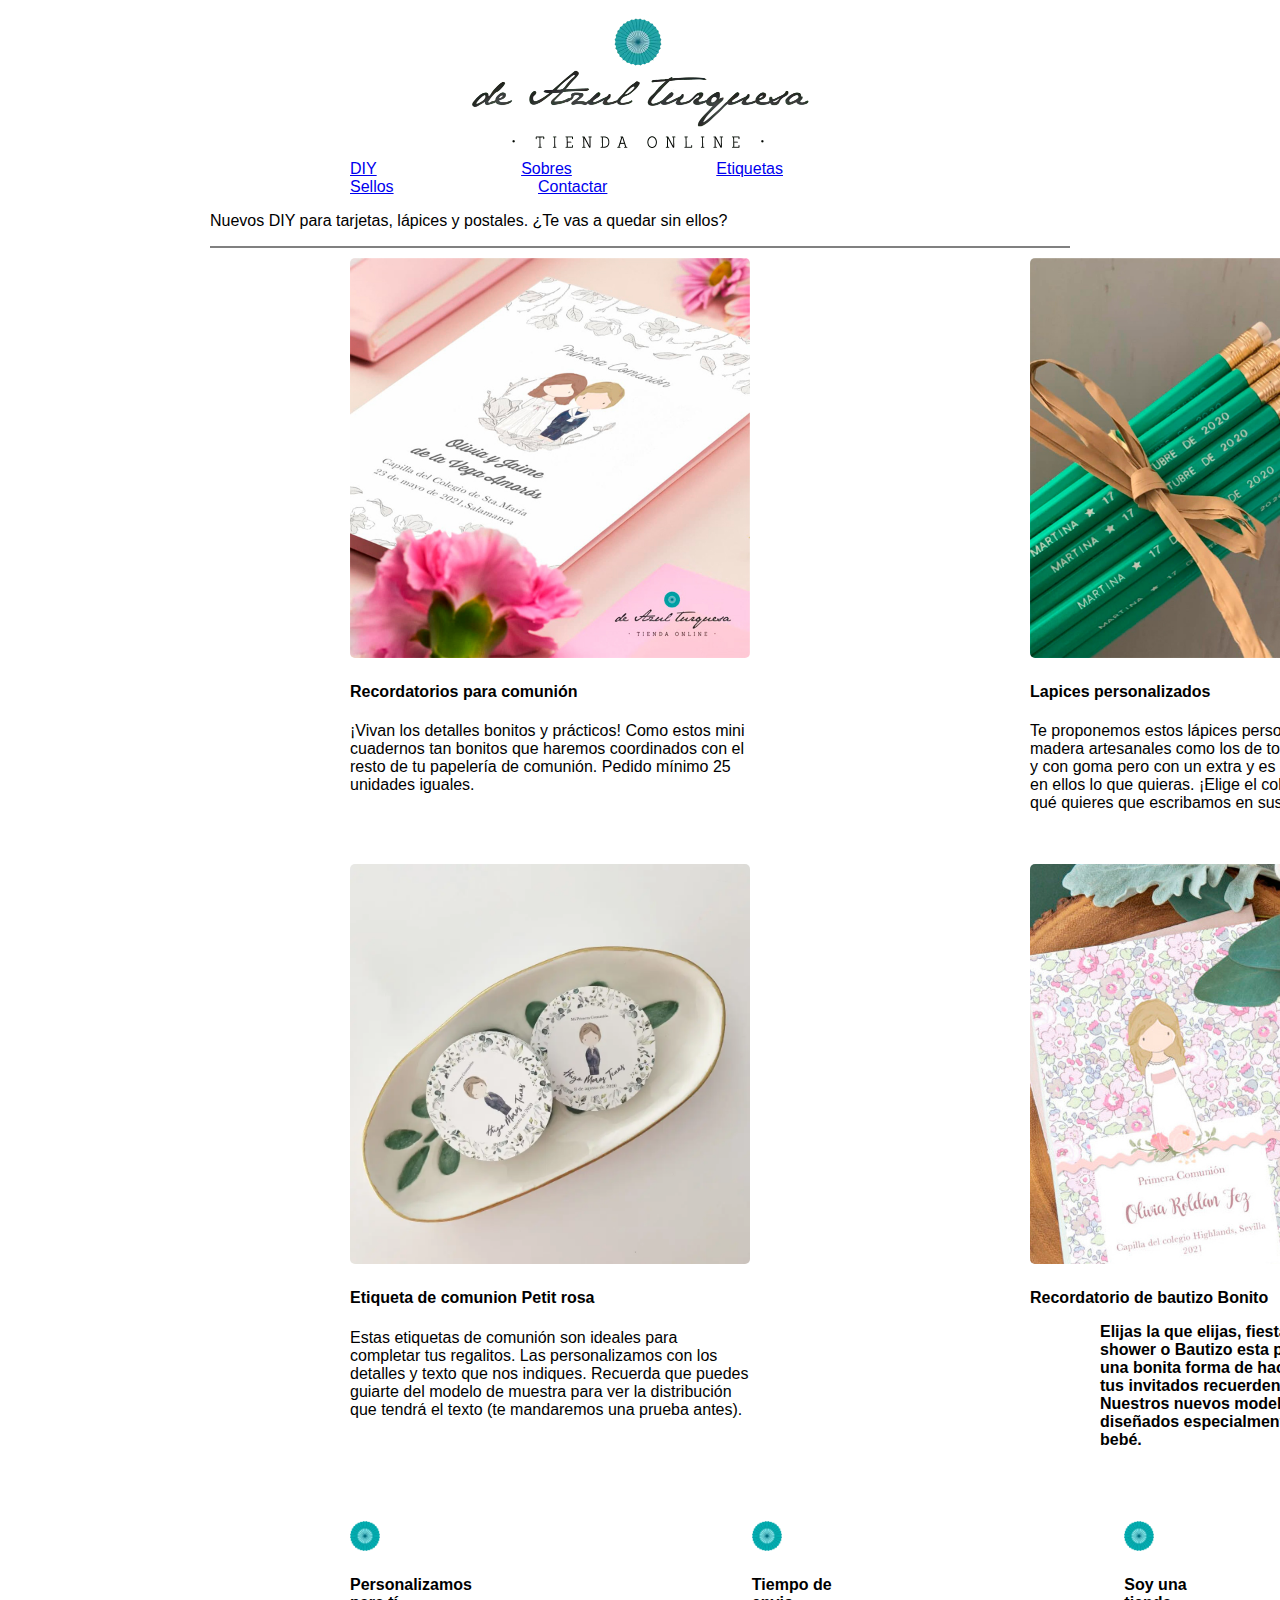
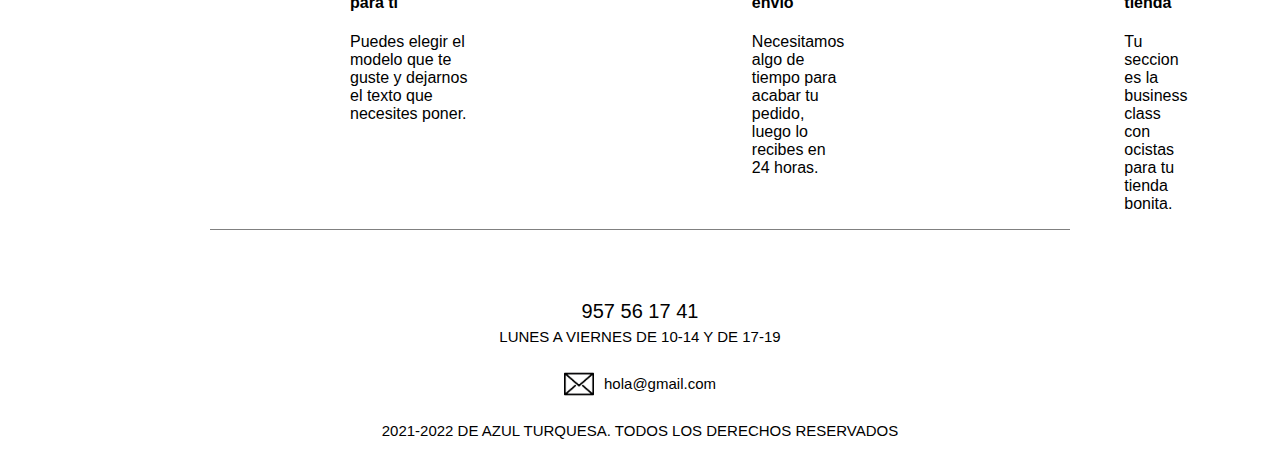
<file: ExamenAP/html.html>
<!DOCTYPE html>
<html lang="en">
<head>
    <meta charset="UTF-8">
    <meta name="viewport" content="width=device-width, initial-scale=1.0">
    <title>Document</title>
    <link rel="stylesheet" href="style.css">
</head>
<body>
    <header>
        <img class="imgLogo" src="img/logo.webp" alt="">

        <nav>
            <a href="#">DIY</a>
            <a href="#">Sobres</a>
            <a href="#">Etiquetas</a>
            <a href="#">Sellos</a>
            <a href="#">Contactar</a>
        </nav>
    </header>
    <p>Nuevos DIY para tarjetas, lápices y postales. ¿Te vas a quedar sin ellos?</p>


    <div class="containerFotos">
        <article class="art1">
            <img class="imgContainer" src="img/comuniones.jpg" alt="comuniones">
            <h4>Recordatorios para comunión</h4>
            <p>¡Vivan los detalles bonitos y prácticos! Como estos mini cuadernos tan bonitos que haremos coordinados con el resto de tu papelería de comunión. Pedido mínimo 25 unidades iguales.</p>
        </article>



        <article class="art2">
            <img class="imgContainer" src="img/lapices.jpg" alt="lapices">
            <h4>Lapices personalizados</h4>
            <p>Te proponemos estos lápices personalizados de madera artesanales como los de toda la vida. Biselados y con goma pero con un extra y es que podrás grabar en ellos lo que quieras. ¡Elige el color del lápiz y dinos qué quieres que escribamos en sus caras! </p>
        </article>



        <article class="art3">
            <img class="imgContainer" src="img/jabon.webp" alt="jabon">
            <h4>Etiqueta de comunion Petit rosa</h4>
            <p>Estas etiquetas de comunión son ideales para completar tus regalitos. Las personalizamos con los detalles y texto que nos indiques. Recuerda que puedes guiarte del modelo de muestra para ver la distribución que tendrá el texto (te mandaremos una prueba antes).</p>
        </article>



        <article class="art4">
            <img class="imgContainer" src="img/tarjeta.jpg" alt="tarjeta">
            <h4>Recordatorio de bautizo Bonito</h4<>
            <p>Elijas la que elijas, fiesta, baby shower o Bautizo esta puede ser una bonita forma de hacer que tus invitados recuerden ese día. Nuestros nuevos modelos están diseñados especialmente para tu bebé.</p>    
        </article>

    </div>


    <!-- Informacion de servicios de la empresa -->
     <div class="containerFooter">
        <section>
            <img class="logoFooter" src="img/icon-lista.webp" alt="icon-lista">
            <h4>Personalizamos para tí</h4>
            <p>Puedes elegir el modelo que te guste y dejarnos el texto que necesites poner.</p>
        </section>
    
        <section>
            <img class="logoFooter" src="img/icon-lista.webp" alt="icon-lista">
            <h4>Tiempo de envio</h4>
            <p>Necesitamos algo de tiempo para acabar tu pedido, luego lo recibes en 24 horas.</p>
        </section>
    
        <section>
            <img class="logoFooter" src="img/icon-lista.webp" alt="icon-lista">
            <h4>Soy una tienda</h4>
            <p>Tu seccion es la business class con ocistas para tu tienda bonita.</p>
        </section>
     </div>



    <!-- Pie de pagina con tel., gmail, etc. -->

    <footer>
        <div class="telefono">
            <p>957 56 17 41</p>
        </div>

        <div class="horario">
            <p>LUNES A VIERNES DE 10-14 Y DE 17-19</p>
        </div>
    
        <div class="gmail">
            <img src="img/email.webp" alt="sobre" style="width: 30px; height: 30px;">
            <p>hola@gmail.com</p>
        </div>

        <div class="general">
            <p>2021-2022 DE AZUL TURQUESA. TODOS LOS DERECHOS RESERVADOS</p>
        </div>
    </footer>
</body>
</html>
</file>
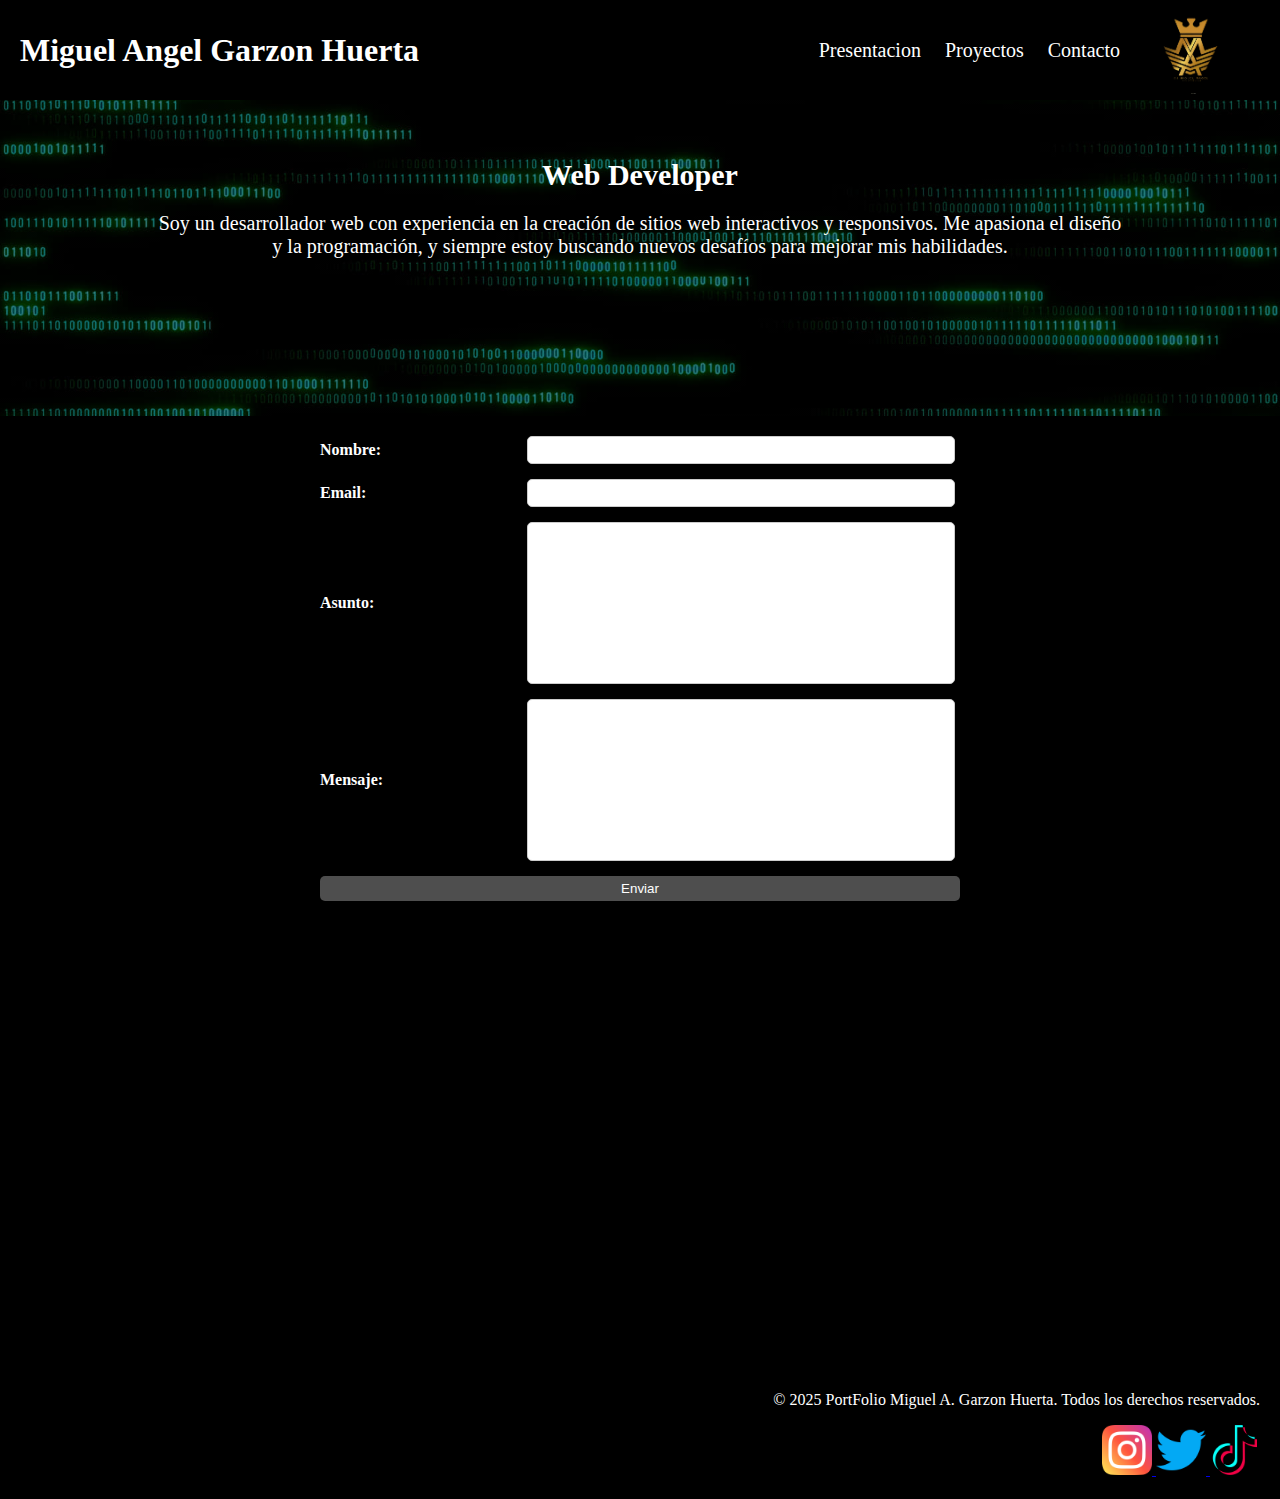
<file: PortFolio/contacto.html>
<!DOCTYPE html>
<html lang="en">
<head>
    <meta charset="UTF-8">
    <meta name="viewport" content="width=device-width, initial-scale=1.0">
    <title>Contacto</title>
    <link rel="stylesheet" href="contacto.css">
    <link rel="icon" href="img/pixelcut-export.png">
</head>
<body>
    <header>
        <h1>Miguel Angel Garzon Huerta</h1>
        <nav>
            <a href="html.html">Presentacion</a>
            <a href="html.html">Proyectos</a>
            <a href="#Contacto">Contacto</a>
        </nav>

        <img src="img/pixelcut-export.png" alt="png">
    </header>

    <main>
        <div id="Presentacion" class="Presentacion">
            <div class="tituloYTexto">
                <h2>Web Developer</h2>
                <p>Soy un desarrollador web con experiencia en la creación de sitios web interactivos y responsivos. Me apasiona el diseño y la programación, y siempre estoy buscando nuevos desafíos para mejorar mis habilidades.</p>
            </div>
        </div>


        <section>
            <!-- Ahora creare el formulario con nombre email y consulta y el boton -->
            <form>
                <div>
                   <label for="name">Nombre:</label>
                   <input type="text" id="name" name="name" required>
                </div>
                <div>
                   <label for="email">Email:</label>
                   <input type="email" id="email" name="email" required>
                </div>
                <div>
                   <label for="consulta">Asunto:</label>
                   <textarea id="consulta" name="consulta" required></textarea>
                </div>
                <div>
                    <label for="mensaje">Mensaje:</label>
                    <textarea id="mensaje" name="mensaje" rows="10" cols="50" required></textarea>
                </div>
                <input type="submit" value="Enviar" class="Enviar">
             </form>

             <iframe src="https://www.google.com/maps/embed?pb=!1m14!1m12!1m3!1d4191.7850806947745!2d2.1543834026456445!3d41.425650871534216!2m3!1f0!2f0!3f0!3m2!1i1024!2i768!4f13.1!5e0!3m2!1ses!2ses!4v1737620695887!5m2!1ses!2ses" width="600" height="450" style="border:0;" allowfullscreen="" loading="lazy" referrerpolicy="no-referrer-when-downgrade"></iframe>
             
        </section>
    </main>


    <footer>
        <div id="Contacto">
            <p>&copy; 2025 PortFolio Miguel A. Garzon Huerta. Todos los derechos reservados.</p>
            <div class="footerIcons">
                 <a href="https://www.instagram.com/accounts/login/?locale=es_ES">
                    <img src="img/instagram.png" alt="instagram">
                 </a>
                 
                 <a href="https://x.com/?mx=2">
                    <img src="img/gorjeo.png" alt="twitter">
                 </a>

                 <a href="https://www.tiktok.com/es/">
                    <img src="img/tik-tok.png" alt="tiktok">
                 </a>
            </div>
        </div>
    </footer>
</body>
</html>
</file>
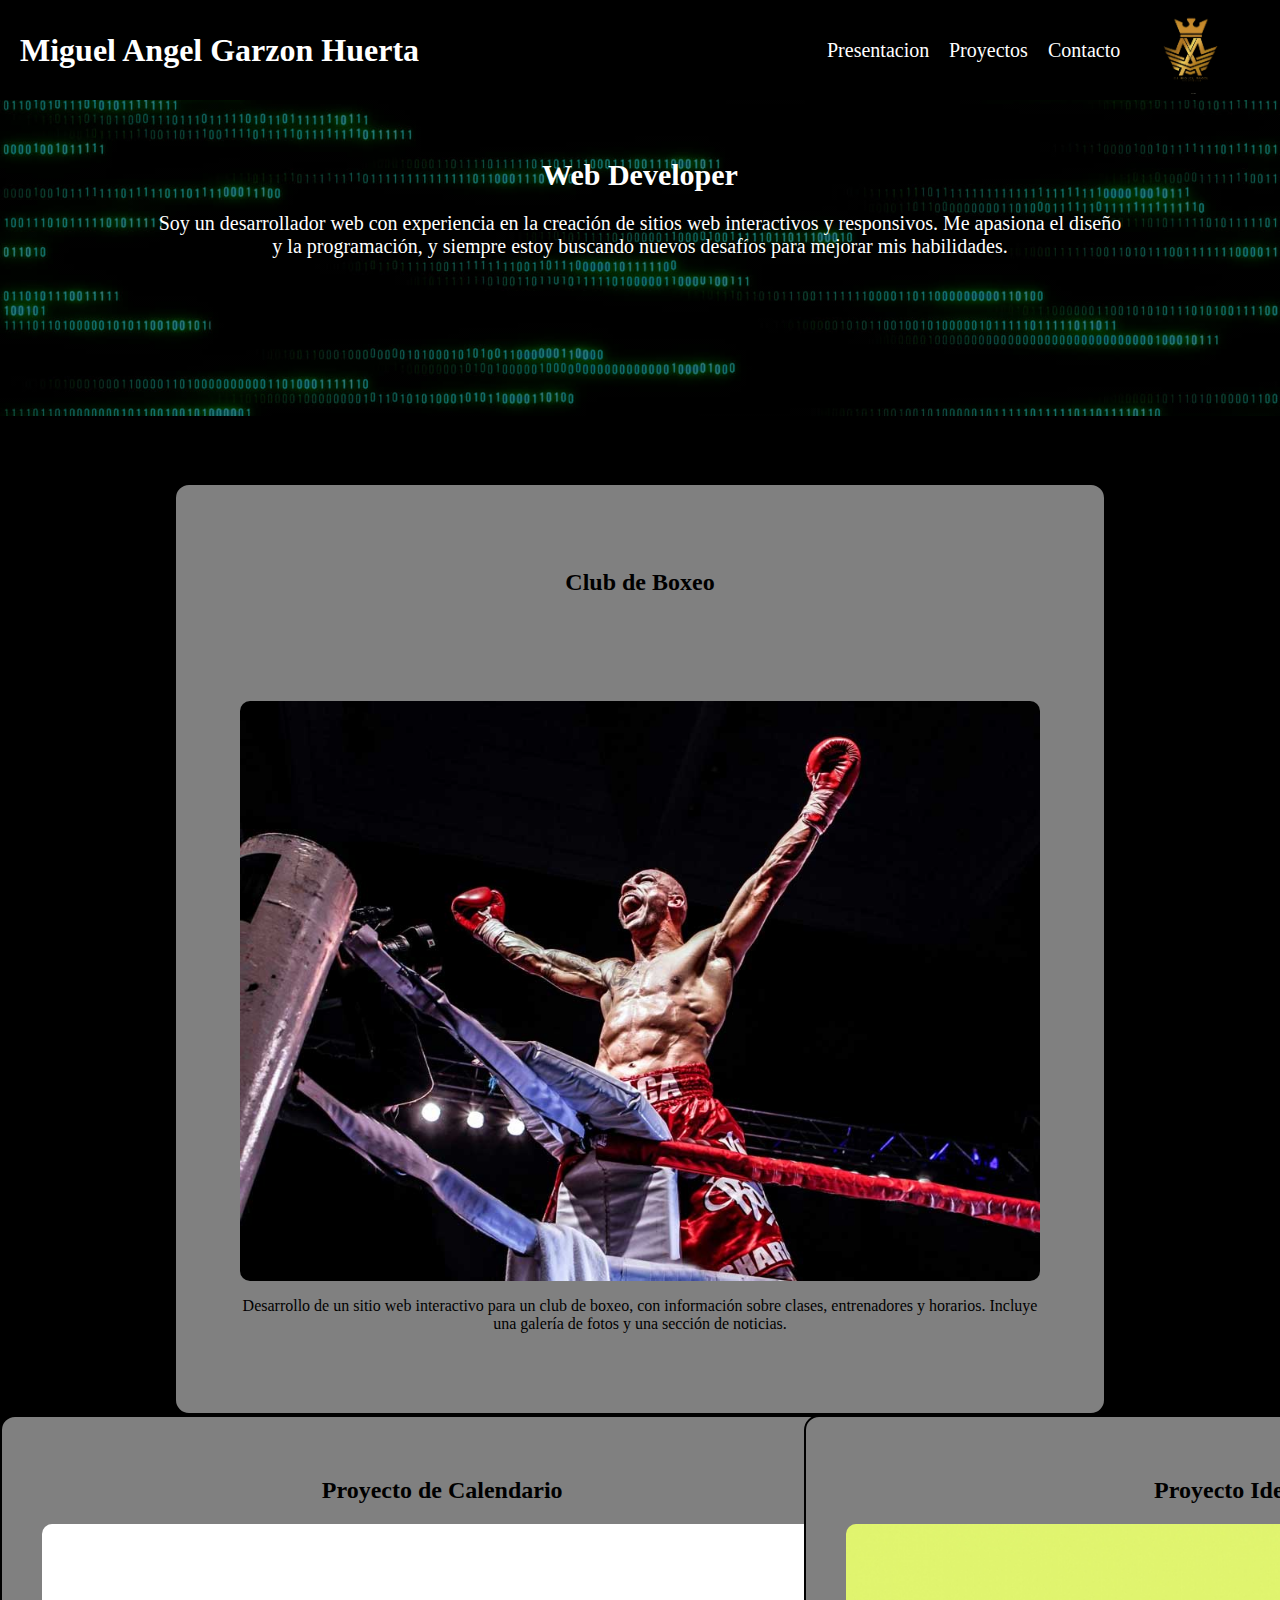
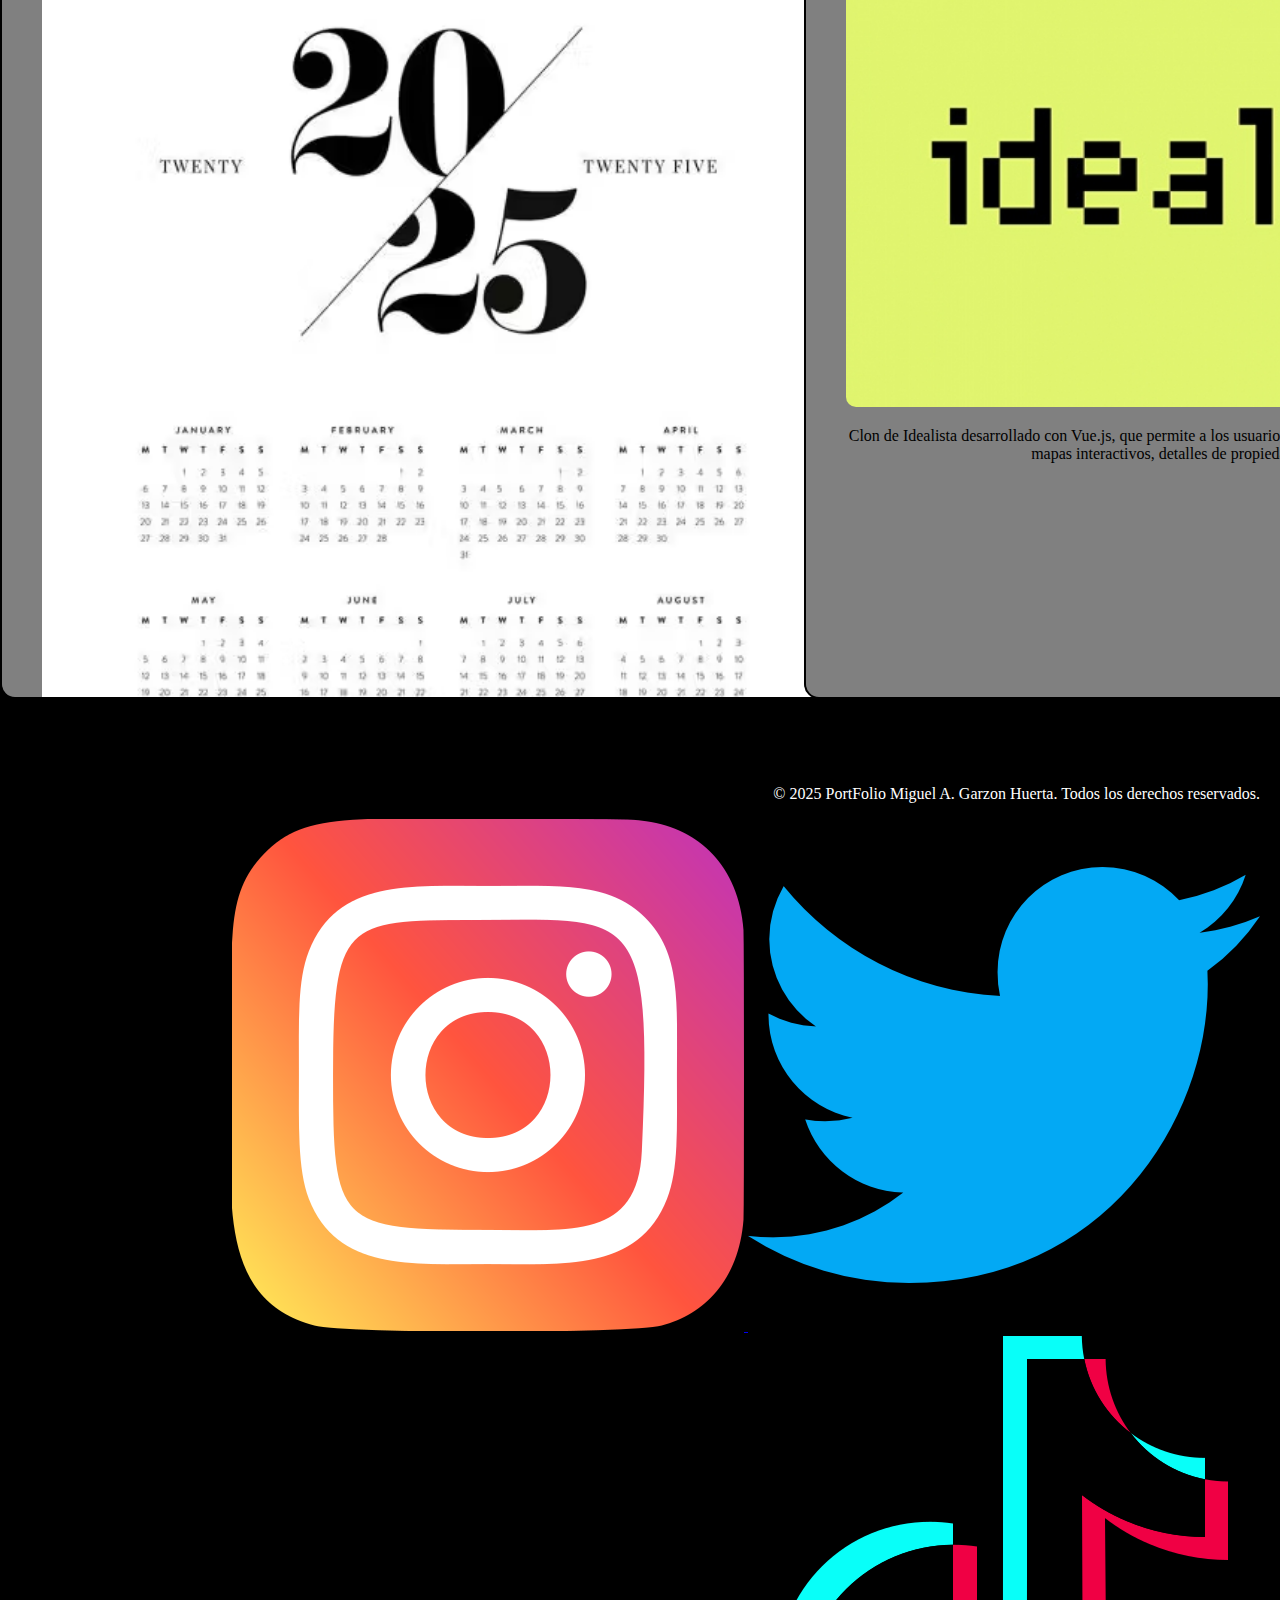
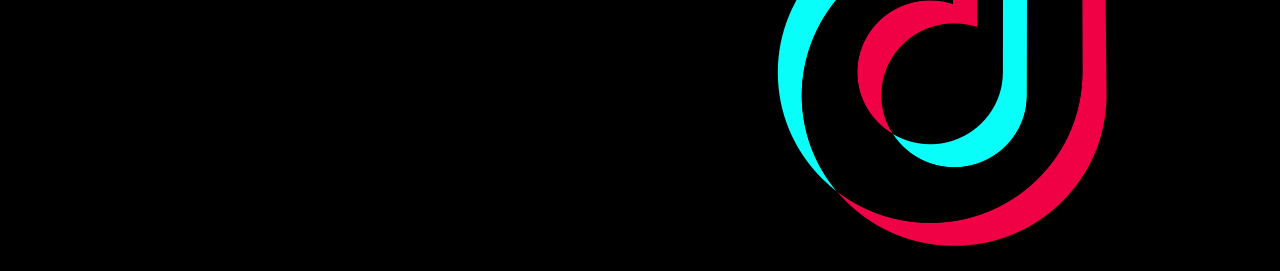
<file: PortFolio/html.html>
<!DOCTYPE html>
<html lang="en">
<head>
    <meta charset="UTF-8">
    <meta name="viewport" content="width=device-width, initial-scale=1.0">
    <title>PortFolio</title>
    <link rel="stylesheet" href="css.css">
    <link rel="icon" href="img/pixelcut-export.png">

</head>
<body>
    <header>
        <h1>Miguel Angel Garzon Huerta</h1>
        <nav>
            <a href="#">Presentacion</a>
            <a href="#">Proyectos</a>
            <a href="#">Contacto</a>
        </nav>

        <img src="img/pixelcut-export.png" alt="png">
    </header>

    <main>
        <div class="Presentacion">
            <div class="tituloYTexto">
                <h2>Web Developer</h2>
                <p>Soy un desarrollador web con experiencia en la creación de sitios web interactivos y responsivos. Me apasiona el diseño y la programación, y siempre estoy buscando nuevos desafíos para mejorar mis habilidades.</p>
            </div>
        </div>

        <h2 class="tit2">Proyectos</h2>

        <section>
            <div class="ClubBoxeo">
                <h2>Club de Boxeo</h2>
                <img class="imgContainer" src="img/IsaacRealBrazosEnAlto.jpg" alt="foto1">
                <p>Desarrollo de un sitio web interactivo para un club de boxeo, con información sobre clases, entrenadores y horarios. Incluye una galería de fotos y una sección de noticias.</p>
            </div>
            
            <div class="parent">
                <div class="Calendario">
                    <h2>Proyecto de Calendario</h2>
                    <img class="imgContainer" src="img/19327_1.jpg" alt="foto2">
                    <p>Aplicación de calendario desarrollada con Vue.js que permite a los usuarios agregar, editar y eliminar eventos. Incluye vistas de mes, semana y día, y notificaciones de recordatorio.</p>
                </div>
            
                <div class="Idealista">
                    <h2>Proyecto Idealista</h2>

                    <img class="imgContainer" src="img/idealista.jpg" alt="foto3">
                    <p>Clon de Idealista desarrollado con Vue.js, que permite a los usuarios buscar y filtrar propiedades en venta o alquiler. Incluye mapas interactivos, detalles de propiedades y contacto con agentes.</p>
                </div>
            </div>

            
        </section>


    </main>

    <footer>
        <div>
            <p>&copy; 2025 PortFolio Miguel A. Garzon Huerta. Todos los derechos reservados.</p>
            <div>
                 <a href="https://www.instagram.com/accounts/login/?locale=es_ES">
                    <img src="img/instagram.png" alt="instagram">
                 </a>
                 
                 <a href="https://x.com/?mx=2">
                    <img src="img/gorjeo.png" alt="twitter">
                 </a>

                 <a href="https://www.tiktok.com/es/">
                    <img src="img/tik-tok.png" alt="tiktok">
                 </a>
            </div>
        </div>
    </footer>
</body>
</html>
</file>
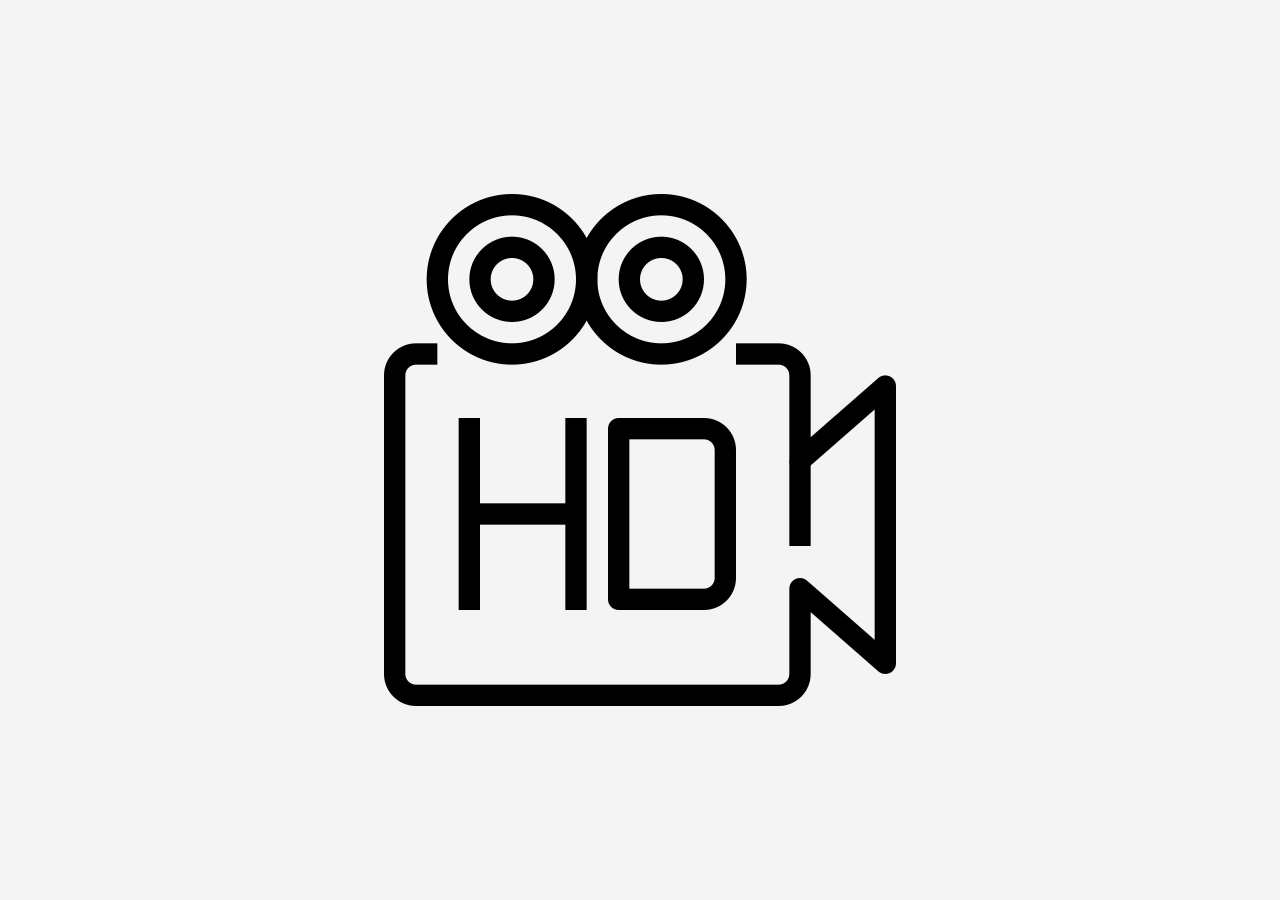
<file: PruebaHover/html.html>
<!DOCTYPE html>
<html lang="en">
<head>
  <meta charset="UTF-8">
  <meta name="viewport" content="width=device-width, initial-scale=1.0">
  <title>Hover Text</title>
  <link rel="stylesheet" href="styles.css">
</head>

<body>

  <div class="image-container">
    <img src="alta-definicion.png" alt="Ejemplo de imagen">
    <div class="hover-text">Texto oculto</div>
  </div>
  
</body>

</html>
</file>
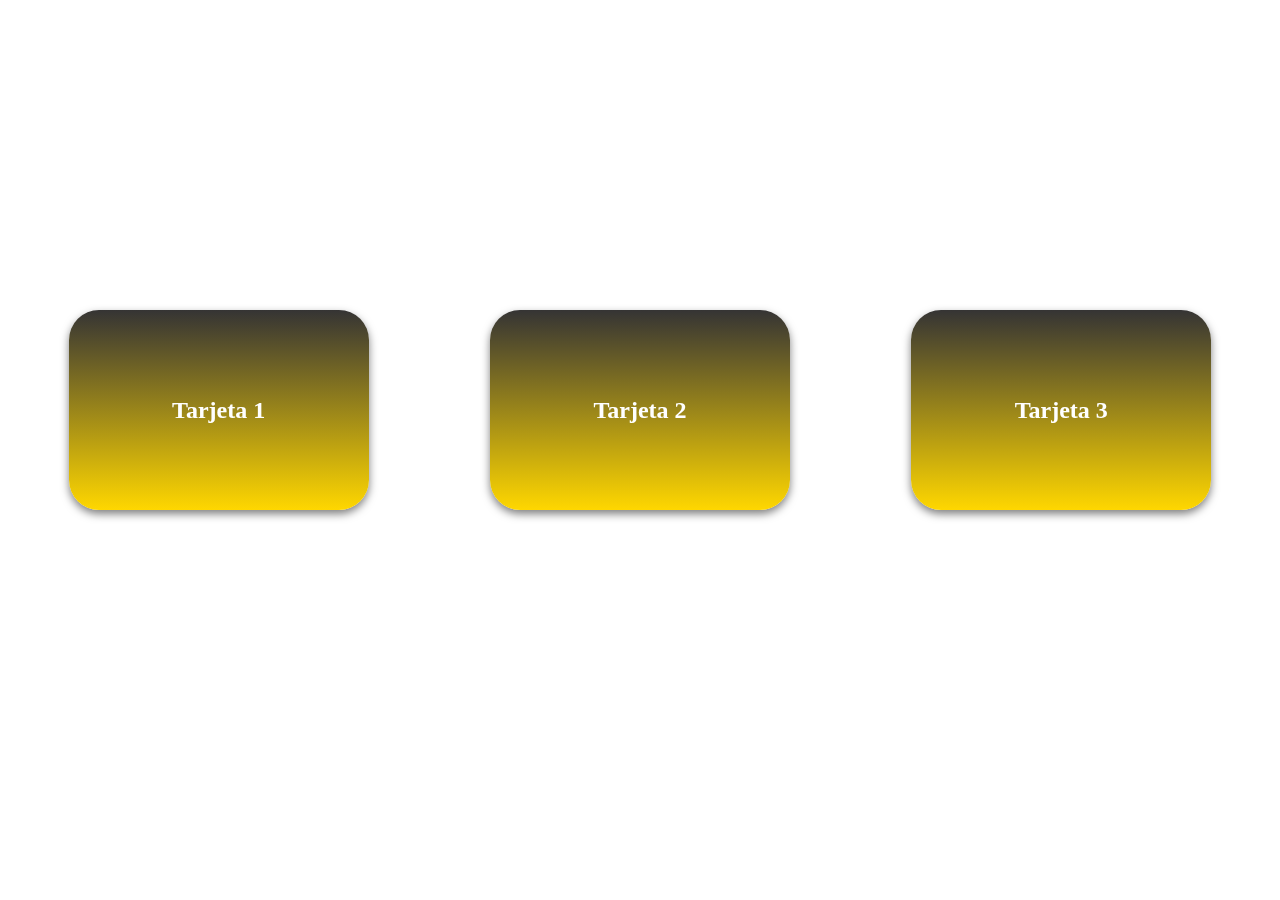
<file: TarjetasCss/targetaC/html.html>
<!DOCTYPE html>
<html lang="en">
<head>
    <meta charset="UTF-8">
    <meta name="viewport" content="width=device-width, initial-scale=1.0">
    <title>Document</title>
    <link rel="stylesheet" href="css.css">
</head>
<body>
    <div class="card-container">
        <div class="targeta">
            <div class="card">
                <div class="front">
                    <h2>Tarjeta 1</h2>
                </div>
                <div class="back">
                    <h2>Texto posterior 1</h2>
                </div>
            </div>
        </div>
    
        <div class="targeta">
            <div class="card">
                <div class="front">
                    <h2>Tarjeta 2</h2>
                </div>
                <div class="back">
                    <h2>Texto posterior 2</h2>
                </div>
            </div>
        </div>
    
        <div class="targeta">
            <div class="card">
                <div class="front">
                    <h2>Tarjeta 3</h2>
                </div>
                <div class="back">
                    <h2>Texto posterior 3</h2>
                </div>
            </div>
        </div>
    </div>
    
</body>
</html>
</file>
<file: ActividadCronoFotos/index.css>
header {
    height: 20%;
    display: flex;
    justify-content: space-between;
    align-items: center;
    padding: 30px 20px;
    background: linear-gradient(to top, #FFD700, black);}

header h1 {
    color: white;
}

header img {
    height: 140px;
    padding-left: 20%;
    transition: 1s;
}

header img:hover {
    transform: scale(1.10);
    transition: transform 1s; 
}

header nav {
    display: flex;
    gap: 20px;
    font-family: Arial, sans-serif;
}


header nav a {
    text-decoration: none;
    color: white;
    transition: color 0.3s ease, transform 0.3s ease;
    transform: perspective(1px);
    font-size: 30px;
    font-family: 'Badaboom'; 
}

/* Efecto al pasar el cursor */
header nav a:hover {
    color: hsl(59, 100%, 55%); 
    transform: scale(1.15);
}



main {
    margin-right: 70px;
    margin-left: 70px;
}

/* Aplicamos estilos al video */
.styled-video {
    width: 100%; 
    max-width: 800px; 
    height: auto; 
    border: 2px solid #000;
    border-radius: 10px;
    box-shadow: 0 10px 80px rgba(0, 0, 0, 0.2); 
    margin: 20px auto; 
    display: block; 
}


main .video{
    padding: 20px;
    text-align: center;
}

main .video video {
    width: 100%;
    max-width: 1000px; 
}


/* Estilo grid para 8 fotos */
.Fotos {
    display: grid;
    grid-template-columns: repeat(4, 1fr);
    grid-template-rows: repeat(2, 1fr);
    grid-column-gap: 10px;
    grid-row-gap: 10px;
    margin-top: 30px;
}
    
.Fotos div {
    display: flex;
    flex-direction: column;
    align-items: center;
    justify-content: center;
    border: 1px solid black;
    border-radius: 20px;
    padding: 10px;
    background-color: #f1f1f1;
    position: relative;
    text-align: center;
}
    

.Fotos img{
    width: 340px;
    height: 340px;
    border-radius: 20px;
    transition: transform 1s;
}

.Fotos img:hover{
    transform: scale(1.10);
    transition: transform 1s; 
    /* Aplicamos sombra*/
    box-shadow: 0 10px 80px rgba(208, 255, 0, 1);
    opacity: 0.8;
}



/* Estilos footer */
footer{
    margin-top: 50px;    
}


footer div a img{
    transition: transform 1s;
    padding: 10px;

}

footer div a img:hover{
    transition: transform 1s;
    transform: scale(1.15) rotate(360deg);

}

/* Escritorio */
@media (min-width: 1200px){
    .Fotos {
        display: grid;
        grid-template-columns: repeat(4, 1fr);
        grid-template-rows: repeat(2, 1fr);
        grid-column-gap: 10px;
        grid-row-gap: 10px;
        margin-top: 30px;
    }
}

/* Tablet */
@media (min-width: 768px) and (max-width: 1199px) {
    .Fotos {
        display: grid;
        grid-template-columns: repeat(2, 1fr);
        grid-template-rows: repeat(4, 1fr);
        grid-column-gap: 10px;
        grid-row-gap: 10px;
        margin-top: 30px;
    }

    header {
        height: 20%;
        display: flex;
        flex-direction: column;
    }
    
    header h1 {
        color: white;
    }
    
    header img {
        height: 140px;
        padding-left: 1%;
        transition: 1s;
    }
}

/* Movil */
@media (max-width: 767px) {
    .Fotos {
        display: grid;
        grid-template-columns: repeat(1, 1fr);
        grid-template-rows: repeat(8, 1fr);
        grid-column-gap: 10px;
        grid-row-gap: 10px;
        margin-top: 30px;
    }

    header {
        height: 20%;
        display: flex;
        flex-direction: column;
    }
    
    header h1 {
        color: white;
    }
    
    header img {
        height: 140px;
        padding-left: 1%;
        transition: 1s;
    }
}
</file>
<file: ActMaquetacion/styles.css>
body {
    font-family: Arial, sans-serif;
    margin: 0;
    padding: 0;
}

header, footer {
    background-color: #f1f1f1;
    text-align: center;
    padding: 10px 0;
}

h1, h2 {
    color: #333;
}

a:hover {
    background-color: #3c3b3b;
}

.selected {
    background-color: #e54c08;
}

.selected:hover {
    background-color: #c53f06;
}
</file>
<file: ActMaquetacion/index.css>
/* section img {
width: 100%;
height: auto;
} */

* {
    background-color: #eaeaea;
 }
 
 header {
    background-color: #eaeaea;
    color: white;
    text-align: center;
    padding: 10px 0;
 }
 
 nav {
    display: flex;
    justify-content: center;
    padding: 10px 0;
 
 
 }
 
 
 nav a {
    color: white;
    text-decoration: none;
    margin: 0 5px;
    padding: 5px 20px;
    border: 2px solid #4e4e4e;
    background-color: #4e4e4e;
    border-radius: 5px;
 }
 
 
 nav a:hover {
    border: 2px solid #e64b08;
    background-color: #e64b08;
    border-radius: 5px;
    transition: 0.5s;
 }
 
 
 .slider {
    width: 100%;
    height: 100%;
    overflow: hidden;
    position: relative;
 }
 
 .slides {
    display: flex;
    width: 100%;
    animation: slide 20s infinite;
 }
 
 .slides img {
    width: 100%;
    height: 100%;
 }
 
 /* Animacion automática */
 @keyframes slide {
    0% {
       transform: translateX(0);
    }
 
    33% {
       transform: translateX(-100%);
    }
 
    66% {
       transform: translateX(-200%);
    }
 
    100% {
       transform: translateX(0);
    }
 }
 
 .sobreHumans {
    width: 55%;
    height: 300px;
    margin: 0 auto;
    text-align: left;
    padding: 20px;
    box-sizing: border-box;
    margin-top: 50px;
 }
 
 
 .queEs,
 .porqueTxt {
    display: flex;
    margin-left: -20px;
    width: 50%;
 }
 
 
 .queEs img,
 .porqueTxt img {
    width: 150px;
    height: 150px;
    margin-left: 20px;
 }
 
 
 .queEs p {
    margin-left: 20px;
 }
 
 
 .porqueTxt {
    display: flex;
    margin-left: -20px;
    width: 50%;
 }
 
 .porqueTxt p {
    margin-left: 20px;
 
 }
 
 
 .sobreHumans .porqueTxt {
    float: right;
    margin-top: -160px;
 }
 
 
 .porqueTxt img {
    width: 150px;
    height: 150px;
    margin-left: 20px;
 }
 
 .grid-layout {
    width: 55%;
    height: 300px;
    margin: 0 auto 50px auto;
    text-align: left;
    padding: 20px;
    box-sizing: border-box;
    margin-top: 50px;
    display: grid;
    grid-template-columns: repeat(3, 1fr);
    gap: 20px;
    padding: 20px;
    justify-content: center;
    margin-bottom: 300px;
    margin-top: -50px;
 }
 
 .grid-layout div {
    background-color: white;
    padding: 10px;
    height: 250px;
    background-color: white;
 }
 
 .grid-layout div img {
    width: 100%;
    height: 100px;
    object-fit: cover;
    margin-bottom: 10px;
 }
 
 .grid-layout div h5 {
    background-color: white;
 }
 
 .grid-layout p {
    margin: 0;
    font-size: 14px;
    color: #333;
    background-color: white;
 
 }
 
 
 .tit-sobreHumans {
    font-family: 'Courier New', Courier, monospace;
    color: #bb7155;
    border-bottom: grey solid 1px;
 }
 
 
 /* Estilos footer */
 footer {
    background-color: #eaeaea;
    padding: 10px 0;
    height: 100px;
    width: 55%;
    margin: 0 auto;
    text-align: left;
    padding: 20px;
    box-sizing: border-box;
    margin-bottom: 50px;
    display: flex;
    justify-content: space-between;
    align-items: center;
 }
 
 /* footer .derecha p {
 width: 30%;
 text-align: right;
 margin: 0 auto;
 } */
 
 /* footer .izquierda {
    width: 20%; 
 
 }
 
 footer .centro {
 width: 60%;
 text-align: center;
 margin: 0 auto;
 }
 */
</file>
<file: DiseñoResponsivoBasico/css.css>
main {
    display: grid;
    grid-template-columns: repeat(6, 1fr); 
    grid-template-rows: auto;
    gap: 10px; 
}
.contenido {
    width: 10%; 
    margin-left: auto; 
    margin-right: 0;
}
.verde_top {
    background-color: green;
    grid-row: 1;
    height: 50px;
    margin-bottom: 5px; 
}
.barra-roja {
    background-color: red;
    grid-column: 1;
    height: 800px;
    position: fixed;
    top: 5;
    left: 6; 
    width: 200px;
    padding-left: 20px;
}
.contenido{
    background-color:aliceblue;
    height: 800px;
    width: 1900px;
    margin-top: 20px;
    margin-right: 20px;
    margin-left: 20px;
}
.magenta{
    background-color: darkmagenta;
    grid-row: 1;
    height: 50px; 
    margin-left: 50px;
    margin-left: auto; 
    margin-right: 50px; 
    
}
.naranja {
    display: grid;
    grid-template-columns: repeat(2, 1fr); 
    gap: 10px; 
    width: 87%; 
    height: 300px; 
    margin-top: 20px;
    margin-left: auto; 
    margin-right: 20px; 
}
.naranja-izquierda,
.naranja-derecha {
    background-color: orange;
    height: 100%;
    width: 100%; 
}
.azul {
    display: grid;
    grid-template-columns: repeat(5, 1fr); 
    grid-template-rows: repeat(2, auto); 
    gap: 20px; 
    width: 80%; 
    height: 400px; 
    margin-left: auto; 
    margin-right: 50px; 
    padding: 10px;
}
.azul div {
    background-color: blue;
    height: 180px;
}
.verde_bottom {
    background-color: green;
    grid-row: 6;
    height: 50px; 
}

@media (max-width: 700px) {
    main {
        grid-template-columns: auto 1fr; 
        grid-template-rows: auto auto auto; 
        gap: 0; 
        overflow-x: hidden; /* Evitamos deslizamiento horizontal */
    }

    .barra-roja {
        grid-column: 1; 
        grid-row: 1 / -1;
        position: relative;
        top: 0;
        left: 0;
        height: 130vh; /* Ocupamos toda la altura de la pantalla */
    }

    .contenido {
        grid-column: 2; 
        width: 100%; /* Ocupamos todo el espacio disponible */
        height: auto;
        margin: 0; 
    }

    .magenta {
        grid-column: 2;
        margin: 0 auto;
    }

    .naranja {
        grid-column: 2;
        grid-template-columns: 1fr;
        width: 100%;
    }

    .naranja-izquierda,
    .naranja-derecha {
        width: 100%;
        margin: 0;
    }

    .azul {
        grid-column: 2; 
        display: grid;
        grid-template-columns: repeat(3, 1fr);
        grid-template-rows: auto; 
        gap: 1rem;
        width: 100%;
        height: auto;
    }

    .azul div {
        width: 100%; 
    }

    .verde_top,
    .verde_bottom {
        grid-column: 1 / -1;
        width: 100%;
    }
}
@media (max-width: 500px) {
    main {
        grid-template-rows: auto auto auto auto auto auto; 
        gap: 0; 
        overflow-x: hidden; 
    }

    .verde_top {
        grid-column: 1;
        grid-row: 1; 
        width: 100%;
    }

    .barra-roja {
        background-color: red;
        grid-column: 1 / -1;
        grid-row: 2; 
        height: 50px; 
        margin: 0; 
        width: 100%; 
    }

    .magenta {
        grid-column: 1;
        grid-row: 3;
        margin: 0 auto;
        width: 100%;
        height: 3.125rem; 
    }

    .naranja {
        grid-column: 1;
        grid-row: 4;
        grid-template-columns: 1fr;
        width: 100%;
    }

    .naranja-izquierda,
    .naranja-derecha {
        width: 100%;
        margin: 0;
    }

    .azul {
        grid-column: 1; 
        grid-row: 5; 
        display: grid;
        grid-template-columns: 1fr 1fr; 
        grid-template-rows: repeat(5, auto); 
        gap: 1rem;
        width: 100%;
        height: auto;
    }

    .azul div {
        width: 100%; 
    }

    .verde_bottom {
        grid-column: 1;
        grid-row: 6;
        width: 100%;
    }
}
</file>
<file: TarjetasCss/index.css>
body {
    font-family: Verdana, Geneva, Tahoma, sans-serif; 
    background-color: #f0f0f0; 
    color: #333; 
}

.card-container {
    width: 100%; 
    height: 100%; 
    margin: 0 auto; 
    display: flex;
    justify-content: space-around;
    align-items: center; 
    margin-top: 300px;
}

.targeta1, .targeta2, .targeta3 {
    width: 300px; 
    height: 200px; 
    background: linear-gradient(to top, #FFD700, #353434); /* Degradado de dorado a negro en el fondo */
    display: flex; 
    justify-content: center; 
    align-items: center; 
    margin: 10px; 
    border-radius: 30px; 
    box-shadow: 0 4px 8px rgba(0, 0, 0, 0.5); /* Sombra alrededor de tarjetas */
    text-align: center; 
    transition: transform 3s ease, box-shadow 0.5s ease; /* Transición suave para transformaciones y sombras */
}

.targeta1:hover, .targeta2:hover, .targeta3:hover {
    transform: scale(1.4) rotateY(180deg); /* Agrandamos la tarjeta y aplicamos rotación */
    box-shadow: 0 8px 16px rgba(0, 0, 0, 0.8); /* Aumentamos sombra para dar efecto de profundidad */
}

.targeta1 h2, .targeta2 h2, .targeta3 h2 {
    color: #fff; 
    transition: color 0.5s ease, transform 0.5s ease; /* Transición suave para color y transformación de texto */
}

.targeta1:hover h2, .targeta2:hover h2, .targeta3:hover h2 {
    color: #FFD700; 
    transform: scale(1.1); 
}
</file>
<file: ActMaquetacion/contactar.css>
* {
    background-color: #eaeaea;
 }
 
 header {
    background-color: #eaeaea;
    color: white;
    text-align: center;
    padding: 10px 0;
 }
 
 nav {
    display: flex;
    justify-content: center;
    padding: 10px 0;
 }
 
 nav a {
    color: white;
    text-decoration: none;
    margin: 0 5px;
    padding: 5px 20px;
    border: 2px solid #4e4e4e;
    background-color: #4e4e4e;
    border-radius: 5px;
 }
 
 nav a:hover {
    border: 2px solid #e64b08;
    background-color: #e64b08;
    border-radius: 5px;
    transition: 0.5s;
 }
 
 section {
    width: 50%;
    margin: 0 auto;
 }
 
 form {
    display: flex;
    flex-direction: column;
    gap: 15px;
    margin-top: 20px;
 }
 
 form div {
    display: flex;
    align-items: center;
    justify-content: flex-start;
    width: 100%;
    gap: 15px; /* Espaciado entre el label y el input */
 }
 
 form label {
    font-weight: bold;
    color: #333;
    width: 30%; /* Ajusta el tamaño del label */
    text-align: left;
 }
 
 form input[type="text"],
 form input[type="email"],
 form textarea {
    width: 65%; /* Ajusta el tamaño del input */
    padding: 5px;
    border: 1px solid #ccc;
    border-radius: 5px;
    font-size: 14px;
 }
 
 form textarea {
    height: 150px;
    resize: none;
 }
 
 .Enviar {
    background-color: #4e4e4e;
    color: white;
    padding: 5px 20px;
    border: none;
    border-radius: 5px;
    cursor: pointer;
 }
 
 footer {
    background-color: #eaeaea;
    padding: 10px 0;
    height: 100px;
    width: 55%;
    margin: 0 auto;
    text-align: left;
    padding: 20px;
    box-sizing: border-box;
    margin-bottom: 50px;
    display: flex;
    justify-content: space-between;
    align-items: center;
    margin-top: 50px;
 }
</file>
<file: ActRepasoExamenM09-2/css.css>
/* transiciones transformaciones y box-shadow ACORSARSE */
header{
    background-color: #f1f1f1;
    padding: 1%;
    text-align: center;
    border: 1px solid white;
}

header h1{
    font-size: 2em;
    padding-bottom: 10px;
}

header nav a {
    text-decoration: none;
    color: black;
    padding: 1%;
    font-size: 1.3em;
    background: none; 
}

header nav a:hover {
    background-color: rgb(131, 131, 131);
    color: black;
    transition: 1s;
    border-radius: 50px;
}

.logo{
    width: 100px;
    height: 100px;
    margin: 0 auto;
    /* Situamos a la izquierda */
    float: right;
    margin-top: -115px;
}

main{
    margin: 50px;
}

main .tit2{
    text-align: center;
    font-size: 2em;
    padding-bottom: 10px;
}

/* Usaremos grid para utilizar 4filas 2columnas */
.Fotos {
    display: grid;
    grid-template-columns: repeat(4, 1fr);
    grid-template-rows: repeat(2, 1fr);
    grid-column-gap: 10px;
    grid-row-gap: 10px;
}

/* Ponemos un encuadre con borde y fondo gris */
.Fotos div {
    display: flex;
    flex-direction: column;
    align-items: center;
    justify-content: center;
    border: 1px solid black;
    padding: 10px;
    background-color: #f1f1f1;
    position: relative;
}

/* Transiciones al pasar el raton */
.Fotos div img:hover{
    transform: scale(1.1);
    transition: 1s;
    box-shadow: 5px 5px 5px black;
    opacity: 0.8;
}

/* Transicion al quitar el raton */
.Fotos div img{
    transition: transform 1s, box-shadow 1s;
}

/* Ponemos h2 y p en el centro */
.Fotos div h2, .Fotos div p {
    text-align: center;
}

.imgContainer{
    height: 400px;
    width: 400px;
}

.Fotos div .textoOculto {
    display: none;
    position: absolute;
    top: 50%;
    left: 50%;
    text-align: center;
    background-color: transparent;
    padding: 0; 
    opacity: 0; 
}

.Fotos div:hover .textoOculto {
    display: block;
    opacity: 1; 
    transform: translate(-50%, -50%) translateY(0); 
}

footer div{
    display: flex; 
    justify-content: space-between;
    align-items: center;
    padding: 10px 20px;
}

footer div img {
    width: 30px;
    height: 30px;
    display: flex;
    justify-content: space-between;
    margin: 10px;
    transition: 1s;
}

footer div img:hover {
    transform: scale(1.5);
    transition: 1s;
}

/* Cuando la pantalla este entre 1500 y 1600 de anchura se haran 3 filas 3 columans */
@media (min-width: 1200px) {
    .Fotos {
        display: grid;
        grid-template-columns: repeat(4, 1fr);
        grid-template-rows: repeat(2, 1fr);
        grid-column-gap: 10px;
        grid-row-gap: 10px;
    }
}

/* Cuando la pantalla este entre 1000 y 1399 de anchura se haran 4 filas 2 columans */
@media (min-width: 768px) and (max-width: 1199px) {
    .Fotos {
        display: grid;
        grid-template-columns: repeat(2, 1fr);
        grid-template-rows: repeat(4, 1fr);
        grid-column-gap: 10px;
        grid-row-gap: 10px;
    }

    header {
        display: flex;
        flex-direction: column;
        align-items: center;
    }

    header .logo {
        order: -1; /* Mueve el logo al principio */
        margin-top: 0; /* Ajusta el margen si es necesario */
    }

    header h1 {
        order: 0; /* Asegura que el título esté después del logo */
    }

    .Fotos div {
        border: 1px solid black;
        padding: 5px;
        background-color: #f1f1f1;
    }

}

/* Cuando la pantalla este entre 1 y 99 de anchura se haran 8 filas 1 columans */
@media (min-width: 1px) and (max-width: 767px) {
    .Fotos {
        display: grid;
        grid-template-columns: repeat(1, 1fr);
        grid-template-rows: repeat(8, 1fr);
        grid-column-gap: 10px;
        grid-row-gap: 10px;
    }

    header {
        display: flex;
        flex-direction: column;
        align-items: center;
    }

    header .logo {
        order: -1; /* Mueve el logo al principio */
        margin-top: 0; /* Ajusta el margen si es necesario */
    }

    header h1 {
        order: 0; /* Asegura que el título esté después del logo */
    }

    .Fotos div {
        border: 1px solid black;
        padding: 5px;
        background-color: #f1f1f1;
    }
}
</file>
<file: ActRepasoExamenM09/css.css>
header {
    height: 20%;
    display: flex;
    justify-content: space-between;
    align-items: center;
    padding: 30px 20px;
    background-color: hsl(0, 1%, 52%);
}

header h1 {
    color: white;
}

header img {
    height: 200px;
    padding-left: 20%;
}

header img:hover {
    transform: scale(1.05);
    transition: transform 0.5s; 
}

header nav {
    display: flex;
    gap: 20px;
    font-family: Arial, sans-serif;
}

header nav a {
    text-decoration: none;
    color: white;
    transition: color 0.3s ease, transform 0.3s ease;
    transform: perspective(1px);
    font-size: 30px;
    font-family: 'Badaboom'; 
}

/* Efecto al pasar el cursor */
header nav a:hover {
    color: #ff0000; 
    transform: scale(1.1) rotate(-5deg); 
}


.bienvenida{
    padding: 10%;
    background-image: url('imagenes/fondo.jpg');
    background-size: cover;
    background-position: center; 
    text-align: center; 
    color: white;
}

.tituloYTexto{
    background-color: rgba(255, 255, 255, 0.5); 
    padding: 20px;
    border-radius: 9px; 
    font-size: 20px;
    font-family: 'Badaboom'; 
    color: #000;
}

.logoBienvenida{
    width: 400px;
    border-radius: 50%;
}

.logoBienvenida:hover{
    transform: scale(1.250);
    transition: transform 0.5s; 
}

/* Aplicamos estilos al video */
.styled-video {
    width: 100%; 
    max-width: 800px; 
    height: auto; 
    border: 2px solid #000;
    border-radius: 10px;
    box-shadow: 0 10px 80px rgba(0, 0, 0, 0.2); 
    margin: 20px auto; 
    display: block; 
}


main .video{
    padding: 20px;
    text-align: center;
}

main .video video {
    width: 100%;
    max-width: 1000px; 
}

main h2{
    text-align: center;
}

.Peliculas{
    display: flex;
    flex-wrap: wrap;
    gap: 20px;
    justify-content: center;
    padding: 20px; 
    margin-top: 30px;
}

.Peliculas img{
    width: 300px;
    height: auto;
    border-radius: 10px;
}

.divPeliculas {
    display: grid;
    grid-template-columns: repeat(4, 1fr);
    grid-column-gap: 200px;
    grid-row-gap: 100px;
}

/* Foto superpuesta con efecto: */
.Peliculas .div1,
.Peliculas .div2,
.Peliculas .div3,
.Peliculas .div4,
.Peliculas .div5,
.Peliculas .div6,
.Peliculas .div7,
.Peliculas .div8 {
    position: relative;
}

.Peliculas .div1 img:nth-child(2),
.Peliculas .div2 img:nth-child(2),
.Peliculas .div3 img:nth-child(2),
.Peliculas .div4 img:nth-child(2),
.Peliculas .div5 img:nth-child(2),
.Peliculas .div6 img:nth-child(2),
.Peliculas .div7 img:nth-child(2),
.Peliculas .div8 img:nth-child(2) {
    position: absolute;
    top: 0;
    left: 0;
    width: 90%;
    height: 87%;
    object-fit: cover; 
    transition: transform 0.3s ease; 
}

.Peliculas .div1:hover img:nth-child(2),
.Peliculas .div2:hover img:nth-child(2),
.Peliculas .div3:hover img:nth-child(2),
.Peliculas .div4:hover img:nth-child(2),
.Peliculas .div5:hover img:nth-child(2),
.Peliculas .div6:hover img:nth-child(2),
.Peliculas .div7:hover img:nth-child(2),
.Peliculas .div8:hover img:nth-child(2) {
    transform: scale(1.05); 
}


/* PONER MINIMO */

/* Procedemos hacer las media querys: */
@media (min-width: 1000px) and (max-width: 1500px) {
    .Peliculas img{
        width: 200px;
        height: auto;
        border-radius: 10px;
    }
    .divPeliculas {
        display: grid;
        grid-template-columns: repeat(2, 1fr);
        grid-column-gap: 100px;
        grid-row-gap: 10px;
    }
}

@media (min-width: 10px) and (max-width: 999px) {
    .Peliculas img{
        width: 200px;
        height: auto;
        border-radius: 10px;
    }
    .divPeliculas {
        display: grid;
        grid-template-columns: repeat(1, 1fr);
        grid-column-gap: 50px;
        grid-row-gap: 10px;
    }
}
</file>
<file: ExamenAP/style.css>
/*Trabajamos con modelo caja, flexbox y grid*/
*{
    font-family: 'Open Sans', sans-serif;
    margin-right: 70px;
    margin-left: 70px;
}

header{
   display: flex;
   justify-content: center;
   align-items: center;
   flex-direction: column;
}

.imgLogo{
    width: 350px;
    justify-self: center;
}

.containerFotos{
    border-top: 2px solid grey;
    padding-top: 10px;
    display: grid;
    grid-template-columns: repeat(2, 1fr);
    grid-template-rows: repeat(2, 1fr);
    grid-column-gap: 0px;
    grid-row-gap: 0px;
}

.art1 { grid-area: 1 / 1 / 2 / 2; }
.art2 { grid-area: 1 / 2 / 2 / 3; }
.art3 { grid-area: 2 / 1 / 3 / 2; }
.art4 { grid-area: 2 / 2 / 3 / 3; }

.imgContainer{
    width: 400px;
    height: 400px;
    border-radius: 5px;
}

.logoFooter{
   width: 30px;
   height: 30px;
}

.containerFooter{
    display: flex;
    justify-content: space-between;
    flex-direction: row;
    margin-top: 50px;
    border-bottom: 1px solid grey;
}

footer{
    margin-top: 50px;
    display: flex;
    flex-direction: column;
    align-items: center;
    font-family: 'Open Sans', sans-serif;
}

.telefono{
    font-family: 'Open Sans', sans-serif;
    font-size: 20px;
    margin-bottom: -30px;
}

.horario{
    font-family: 'Open Sans', sans-serif;
    font-size: 15px;
}

.gmail{
    font-family: 'Open Sans', sans-serif;
    font-size: 15px;
    display: flex;
    align-items: center;
}

.gmail img {
    margin-right: -60px; 
}

.general{
    font-family: 'Open Sans', sans-serif;
    font-size: 15px;
}

@media (max-width: 1000px) {
    .containerFotos {
        display: grid;
        grid-template-columns: 1fr;
        grid-template-rows: 1fr;
        grid-column-gap: 0px;
        grid-row-gap: 0px;
    }
    .art1 { grid-area: 1 / 1 / 2 / 2; }
    .art2 { grid-area: 2 / 1 / 3 / 2; }
    .art3 { grid-area: 3 / 1 / 4 / 2; }
    .art4 { grid-area: 4 / 1 / 5 / 2; }

    .containerFooter{
        display: flex;
        justify-content: space-between;
        flex-direction: column;
        margin-top: 50px;
        border-bottom: 1px solid grey;
    }
}
</file>
<file: PortFolio/contacto.css>
/* Para evitar posibles errores y atascos */
body, html {
    margin: 0; /* Elimina el margen del body y html */
    padding: 0; /* Elimina el padding del body y html */
    width: 100%; /* Asegura que el body y html ocupen todo el ancho */
    height: 100%; /* Asegura que el body y html ocupen todo el alto */
}


/* Estilos de header y nav: */
header {
    display: flex;
    flex-direction: row;
    justify-content: space-between; 
    align-items: center;
    background-color: black;
    padding: 20px; 
    width: 100%; 
    height: 100px; 
    top: 0; 
    left: 0; 
    position: fixed; 
    z-index: 1000;
    color: white; 
    box-sizing: border-box; 
    margin: 0; 
}

header img {
    width: 100px;
    height: 100px;
    margin-right: 20px;
}

header h1 {
    margin: 0;
}

header nav {
    margin-left: auto;
}

header nav a {
    text-decoration: none;
    color: white;
    transition: color 0.3s ease, transform 0.3s ease;
    transform: perspective(1px);
    font-size: 20px;
    font-family: 'Badaboom'; 
    margin-right: 20px; 
}

main {
    background-color: black;
}






/* Estilos de Presentacion */

.Presentacion {
    padding-top: 100px;
    padding: 10%;
    background: linear-gradient(rgba(0, 0, 0, 0.5), rgba(0, 0, 0, 0.5)), url('img/american-standard-code-rhcc9ev19nykgsdw.jpg') no-repeat center center;
    background-size: cover;
    background-position: center; 
    text-align: center; 
    color: white;
}

.Presentacion h2, .Presentacion p {
    margin: 0;
    padding: 10px;
}

.tituloYTexto{
    padding: 20px;
    border-radius: 9px; 
    font-size: 20px;
    font-family: 'Badaboom'; 
    color: white;
}

/* Estilos formulario */
 
section {
    width: 50%;
    margin: 0 auto;
}

form {
    display: flex;
    flex-direction: column;
    gap: 15px;
    margin-top: 20px;
}

form div {
    display: flex;
    align-items: center;
    justify-content: flex-start;
    width: 100%;
    gap: 15px; /* Espaciado entre el label y el input */
}

form label {
    font-weight: bold;
    color: white;
    width: 30%; /* Ajusta el tamaño del label */
    text-align: left;
}

form input[type="text"],
form input[type="email"],
form textarea {
    width: 65%; /* Ajusta el tamaño del input */
    padding: 5px;
    border: 1px solid #ccc;
    border-radius: 5px;
    font-size: 14px;
}

form textarea {
    height: 150px;
    resize: none;
}

.Enviar {
    background-color: #4e4e4e;
    color: white;
    padding: 5px 20px;
    border: none;
    border-radius: 5px;
    cursor: pointer;
}


/* Estilos footer */

footer{
    background-color: black;
    color: white;
    text-align: right;
    padding: 20px;
    bottom: 0;
}

footer .footerIcons a img{
    width: 50px;
    height: 50px;
}
</file>
<file: PortFolio/css.css>
/* Para evitar posibles errores y atascos */
body, html {
    margin: 0; /* Elimina el margen del body y html */
    padding: 0; /* Elimina el padding del body y html */
    width: 100%; /* Asegura que el body y html ocupen todo el ancho */
    height: 100%; /* Asegura que el body y html ocupen todo el alto */
}


/* Estilos de header y nav: */
header {
    display: flex;
    flex-direction: row;
    justify-content: space-between; 
    align-items: center;
    background-color: black;
    padding: 20px; 
    width: 100%; 
    height: 100px; 
    top: 0; 
    left: 0; 
    position: fixed; 
    z-index: 1000;
    color: white; 
    box-sizing: border-box; 
    margin: 0; 
}

header img {
    width: 100px;
    height: 100px;
    margin-right: 20px;
    transition: color 0.3s ease, transform 1s ease;
}

header img:hover{
    transform: scale(1.5) rotate(-359deg); 
}

header h1 {
    margin: 0;
    transition: color 0.3s ease, transform 4s ease;
    transform-origin: left; /* Cambia el punto de origen de la transformación al borde izquierdo */

}

header h1:hover{
    color: #FFD700; 
    transform: scaleX(1.5); 
    transition: color 0.3s ease, transform 5s ease;
}

header nav {
    margin-left: auto;
    display: flex;

}

header nav a {
    text-decoration: none;
    color: white;
    transition: color 0.3s ease, transform 1s ease;
    transform: perspective(1px);
    font-size: 20px;
    font-family: 'Badaboom'; 
    margin-right: 20px; 
}

header nav a:hover {
    color: red;
    transform: scale(1.5) rotate(30deg); 
}

main {
    background-color: black;
}






/* Estilos de Presentacion */

.Presentacion {
    padding-top: 100px;
    padding: 10%;
    background: linear-gradient(rgba(0, 0, 0, 0.5), rgba(0, 0, 0, 0.5)), url('img/american-standard-code-rhcc9ev19nykgsdw.jpg') no-repeat center center;
    background-size: cover;
    background-position: center; 
    text-align: center; 
    color: white;
}

.Presentacion h2, .Presentacion p {
    margin: 0;
    padding: 10px;
}

.tituloYTexto{
    padding: 20px;
    border-radius: 9px; 
    font-size: 20px;
    font-family: 'Badaboom'; 
    color: white;
}








/* Estilos de Proyectos */

.tit2{
   text-align: center;
}

.NombreProyecto{
    font-size: 20px;
    font-family: 'Badaboom'; 
    color: white;
    text-decoration: none;
}

section .ClubBoxeo {
    display: grid;
    grid-template-columns: 1fr;
    grid-template-rows: 1fr;
    grid-column-gap: 0px;
    grid-row-gap: 0px;
    padding: 5%;
    text-align: center;
    background-color: gray;
    border: 2px solid;
    border-radius: 15px; 
    width: 800px; 
    height: 800px; 
    margin: 0 auto; /* Centramos el cuadrado de forma horizontal*/
    overflow: hidden; /* Ocultamos el contenido que sobresalga del cuadro */
}

.imgContainer {
    width: 100%; /* Ajusta la imagen al ancho del contenedor */
    border-radius: 10px; /* Bordes redondeados para la imagen */
}

.parent{
    display: grid;
    grid-template-columns: repeat(2, 1fr);
    grid-template-rows: 1fr;
    grid-column-gap: 0px;
    grid-row-gap: 0px;
}

.parent .Calendario, .parent .Idealista{
    padding: 5%;
    text-align: center;
    background-color: gray;
    border: 2px solid;
    border-radius: 15px; 
    width: 800px; 
    height: 800px; 
    margin: 0 auto; /* Centramos el cuadrado de forma horizontal*/
    overflow: hidden; /* Ocultamos el contenido que sobresalga del cuadro */
    margin-bottom: 50px;
}

footer{
    background-color: black;
    color: white;
    text-align: right;
    padding: 20px;
    bottom: 0;
}

footer .footerIcons a img{
    width: 50px;
    height: 50px;
}
</file>
<file: PruebaHover/styles.css>
body {
  display: flex;
  justify-content: center;
  align-items: center;
  height: 100vh;
  margin: 0;
  font-family: Arial, sans-serif;
  background-color: #f4f4f4;
}

.image-container {
  position: relative;
  display: inline-block;
}

.image-container img {
  display: block;
  max-width: 100%;
  height: auto;
  border-radius: 10px;
}

.image-container .hover-text {
  position: absolute;
  top: 50%;
  left: 50%;
  transform: translate(-50%, -50%);
  color: rgb(255, 0, 0);
  font-size: 20px;
  font-weight: bold;
  text-align: center;
  opacity: 0;
  transition: opacity 0.3s ease;
  pointer-events: none;
}

.image-container:hover .hover-text {
  opacity: 1;
}
</file>
<file: TarjetasCss/targetaC/css.css>
.card-container {
    width: 100%;
    height: 100%;
    margin: 0 auto;
    display: flex;
    justify-content: space-around;
    align-items: center;
    margin-top: 300px;
}

.targeta {
    width: 300px;
    height: 200px;
    perspective: 1000px; /* Habilita perspectiva 3D */
    margin: 10px;
}

.card {
    width: 100%;
    height: 100%;
    position: relative;
    transform-style: preserve-3d; /* Mantiene las caras juntas */
    transition: transform 1s;
    border-radius: 30px;
    box-shadow: 0 4px 8px rgba(0, 0, 0, 0.5);
}

.card:hover {
    transform: rotateY(180deg); /* Rota la tarjeta al pasar el mouse */
}

.card .front, .card .back {
    position: absolute;
    width: 100%;
    height: 100%;
    backface-visibility: hidden; /* Oculta la cara trasera cuando no es visible */
    display: flex;
    justify-content: center;
    align-items: center;
    border-radius: 30px;
}

.card .front {
    background: linear-gradient(to top, #FFD700, #353434);
    color: #fff;
}

.card .back {
    background: linear-gradient(to bottom, #353434, #FFD700);
    color: #FFD700;
    transform: rotateY(180deg); /* La cara trasera debe estar invertida */
}
</file>
